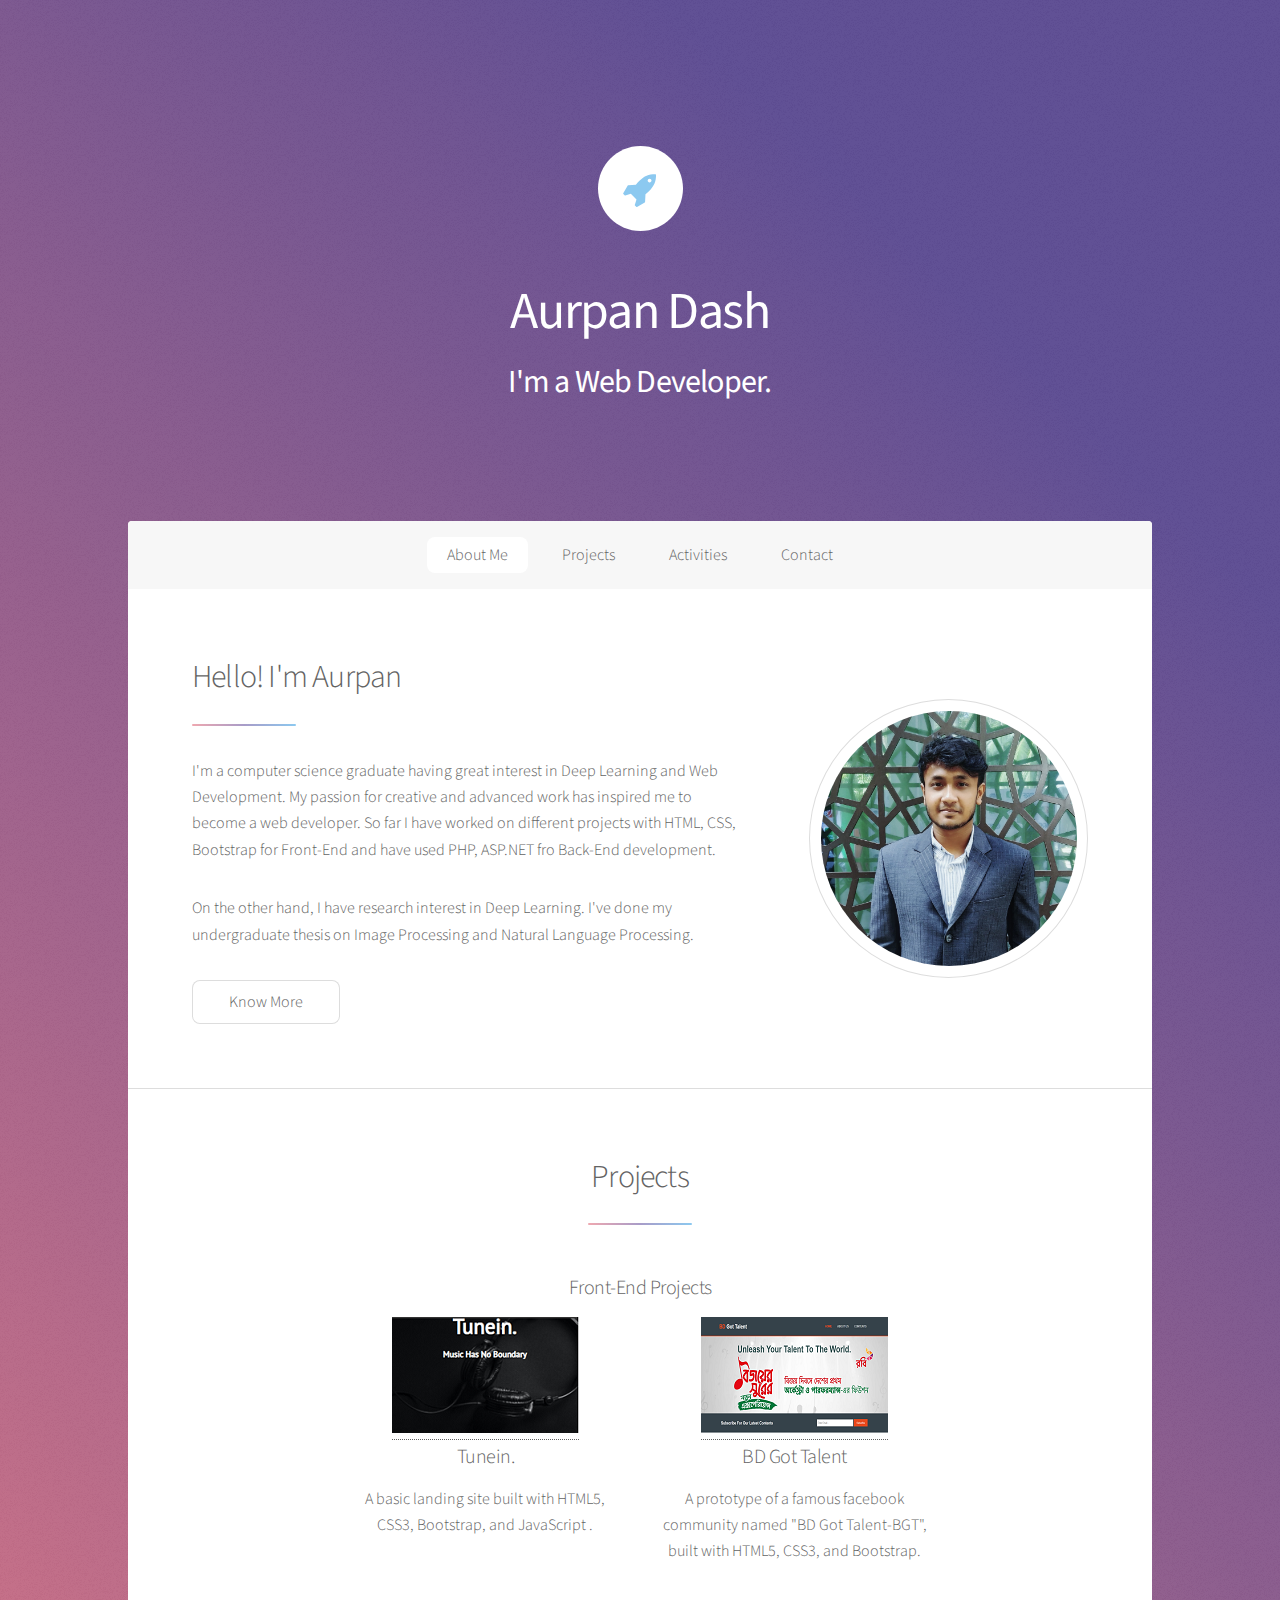
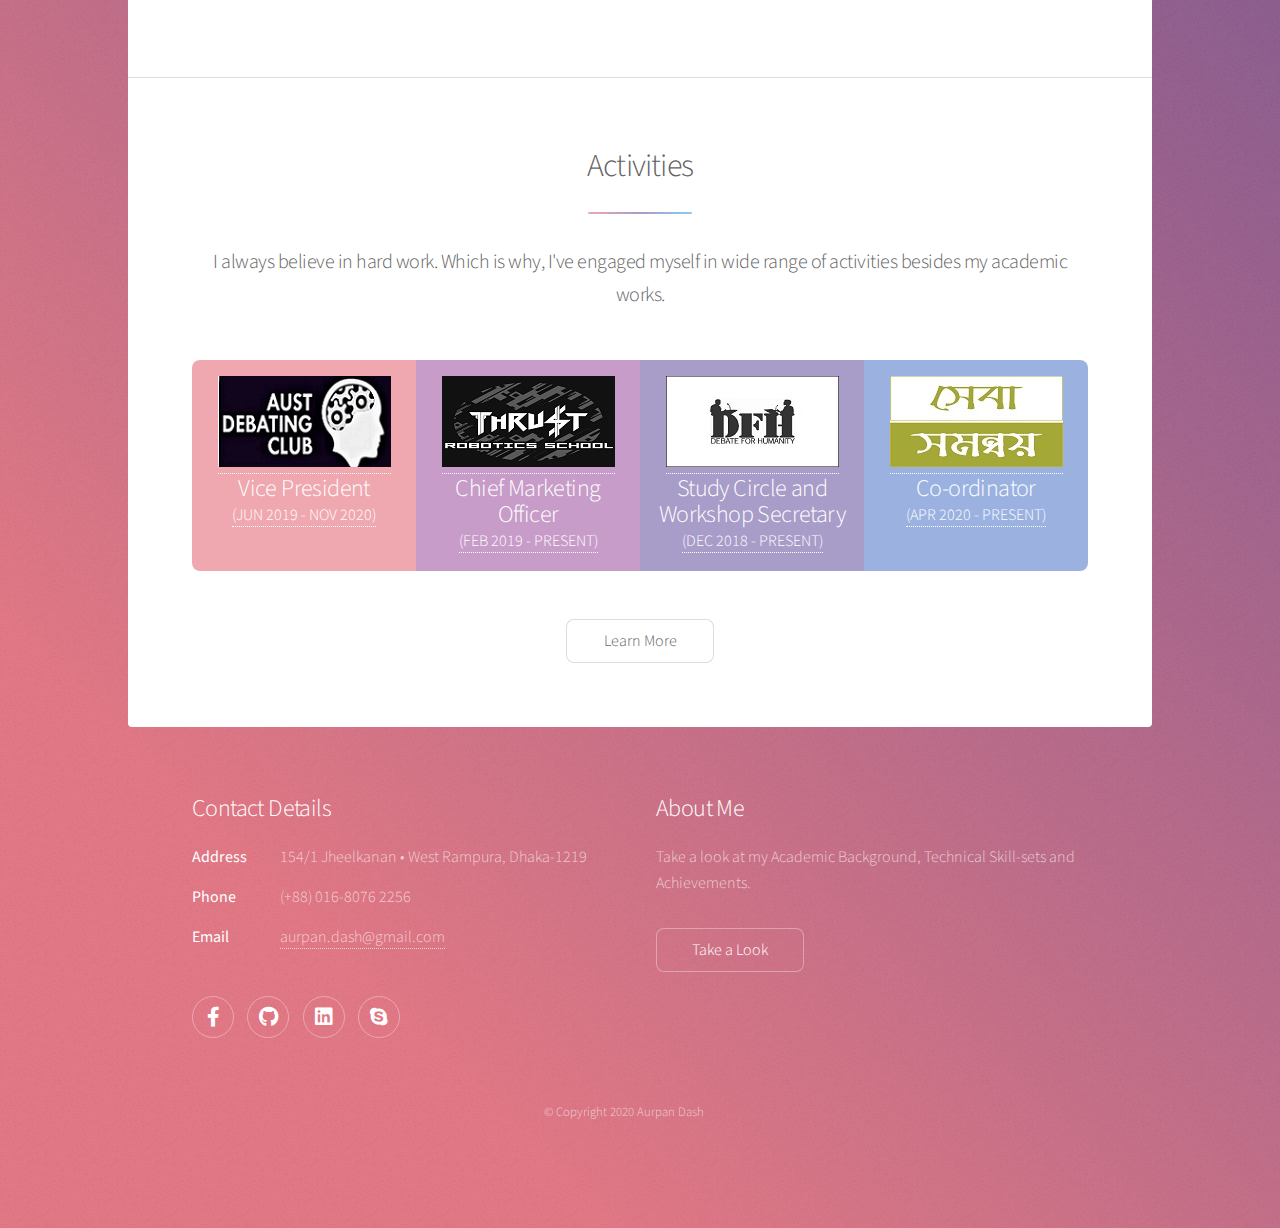
<file: index.html>
<!DOCTYPE HTML>
<html>

<head>
	<title>Portfolio</title>
	<meta charset="utf-8" />
	<meta name="viewport" content="width=device-width, initial-scale=1, user-scalable=no" />
	<link rel="stylesheet" href="assets/css/main.css" />
	<noscript>
		<link rel="stylesheet" href="assets/css/noscript.css" />
	</noscript>
</head>

<body class="is-preload">

	<!-- Wrapper -->
	<div id="wrapper">

		<!-- Header -->
		<header id="header" class="alt">
			<span class="logo"><img src="images/logo.svg" alt="" /></span>
			<h1><b>Aurpan Dash</b></h1>
			<p><b>I'm a Web Developer.</b></p>
		</header>

		<!-- Nav -->
		<nav id="nav">
			<ul>
				<li><a href="#intro" class="active">About Me</a></li>
				<li><a href="#first">Projects</a></li>
				<li><a href="#second">Activities</a></li>
				<li><a href="#cta">Contact</a></li>
			</ul>
		</nav>

		<!-- Main -->
		<div id="main">

			<!-- Introduction -->
			<section id="intro" class="main">
				<div class="spotlight">
					<div class="content">
						<header class="major">
							<h2>Hello! I'm Aurpan</h2>
						</header>
						<p>
							I'm a computer science graduate having great interest in Deep Learning and Web Development.
							My passion for creative and advanced work has inspired me to become a web developer. So far
							I have worked on different projects with HTML, CSS, Bootstrap for Front-End and have used
							PHP,
							ASP.NET fro Back-End development.
						</p>
						<p>
							On the other hand, I have research interest in Deep Learning. I've done my undergraduate
							thesis on Image Processing and Natural Language Processing.
						</p>
						<ul class="actions">
							<li><a href="generic.html" class="button">Know More</a></li>
						</ul>
					</div>
					<span class="image"><img src="images/me.jpg" alt="" /></span>
				</div>
			</section>

			<!-- Projects -->
			<section id="first" class="main special">
				<header class="major">
					<h2>Projects</h2>
				</header>
				<h3>Front-End Projects</h3>
				<ul class="features">
					<li>
						<a href="https://aurpan.github.io/Tunein/">
							<img src="images/tunein.PNG">
							<h3>Tunein.</h3>
							<p>A basic landing site built with HTML5, CSS3, Bootstrap, and JavaScript .</p>
						</a>
					</li>
					<li>
						<a href="https://aurpan.github.io/BD-Got-Talent/">
							<img src="images/bgt.PNG">
							<h3>BD Got Talent</h3>
							<p>A prototype of a famous facebook community named "BD Got Talent-BGT", built with HTML5,
								CSS3,
								and Bootstrap.</p>
						</a>
					</li>
				</ul>
				<footer class="major">
					<!--	<ul class="actions special">
						<li><a href="generic.html" class="button">Learn More</a></li>
					</ul> -->
				</footer>
			</section>

			<!-- Activities -->
			<section id="second" class="main special">
				<header class="major">
					<h2>Activities</h2>
					<p>I always believe in hard work. Which is why, I've engaged myself in wide range of activities
						besides my academic works. </p>
				</header>
				<ul class="statistics">
					<li class="style1">
						<a href="activities.html">
							<img src="images/AUSTDC2.jpg" alt="">
							<strong>Vice President</strong> (JUN 2019 - NOV 2020)
						</a>
					</li>
					<li class="style2">
						<a href="activities.html">
							<img src="images/thrust.jpg" alt="">
							<strong>Chief Marketing Officer</strong> (FEB 2019 - PRESENT)
						</a>
					</li>
					<li class="style3">
						<a href="activities.html">
							<img src="images/dfh.jpg" alt="">
							<strong>Study Circle and Workshop Secretary</strong> (DEC 2018 - PRESENT)
						</a>
					</li>
					<li class="style4">
						<a href="activities.html">
							<img src="images/seba.jpg" alt="">
							<strong>Co-ordinator</strong> (APR 2020 - PRESENT)
						</a>
					</li>
				</ul>

				<footer class="major">
					<ul class="actions special">
						<li><a href="activities.html" class="button">Learn More</a></li>
					</ul>
				</footer>
			</section>

		</div>

		<!-- Footer -->
		<section id="cta">
			<header class="">
			</header>
			<footer id="footer">
				<section>
					<h2>Contact Details</h2>
					<dl class="alt">
						<dt>Address</dt>
						<dd>154/1 Jheelkanan &bull; West Rampura, Dhaka-1219</dd>
						<dt>Phone</dt>
						<dd>(+88) 016-8076 2256</dd>
						<dt>Email</dt>
						<dd><a href="#">aurpan.dash@gmail.com</a></dd>
					</dl>
					<ul class="icons">
						<li><a href="https://www.facebook.com/aadash" class="icon brands fa-facebook-f alt"><span
									class="label">Facebook</span></a></li>
						<li><a href="https://github.com/Aurpan" class="icon brands fa-github alt"><span
									class="label">GitHub</span></a></li>
						<li><a href="https://www.linkedin.com/in/aurpan-dash/" class="icon brands fa-linkedin alt"><span
									class="label">Linkedin</span></a></li>
						<li><a href="live:aurpan.dash" class="icon brands fa-skype alt"><span
									class="label">Skype</span></a>
						</li>
					</ul>
				</section>
				<section>
					<h2>About Me</h2>
					<p>Take a look at my Academic Background, Technical Skill-sets and Achievements.</p>
					<ul class="actions">
						<li><a href="generic.html" class="button">Take a Look</a></li>
					</ul>
				</section>
				<p class="copyright">&copy; Copyright 2020 Aurpan Dash</p>
			</footer>
		</section>

	</div>

	<!-- Scripts -->
	<script src="assets/js/jquery.min.js"></script>
	<script src="assets/js/jquery.scrollex.min.js"></script>
	<script src="assets/js/jquery.scrolly.min.js"></script>
	<script src="assets/js/browser.min.js"></script>
	<script src="assets/js/breakpoints.min.js"></script>
	<script src="assets/js/util.js"></script>
	<script src="assets/js/main.js"></script>

</body>

</html>
</file>
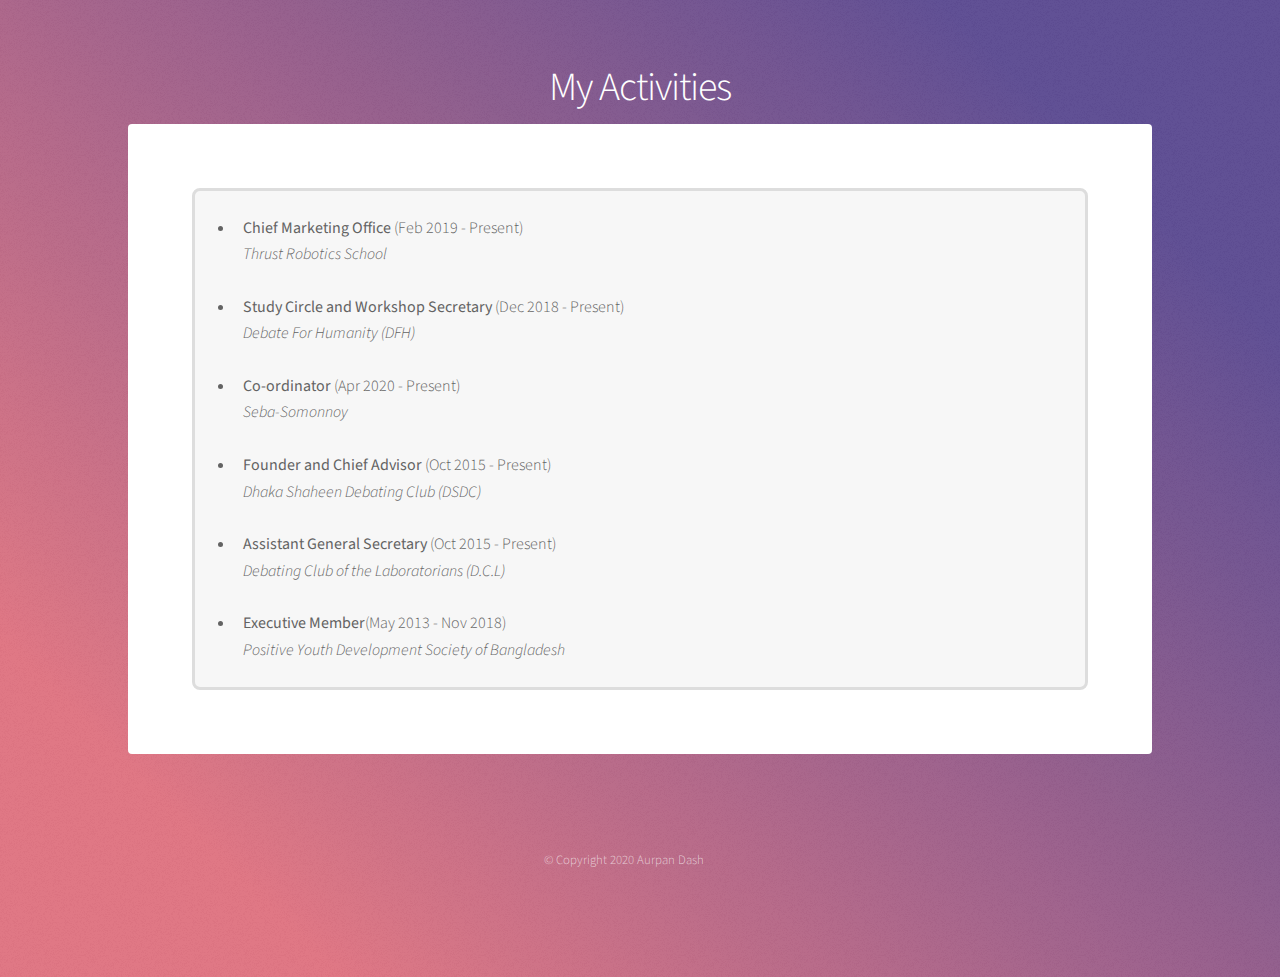
<file: activities.html>
<!DOCTYPE HTML>
<html>

<head>
	<title>Activities</title>
	<meta charset="utf-8" />
	<meta name="viewport" content="width=device-width, initial-scale=1, user-scalable=no" />
	<link rel="stylesheet" href="assets/css/main.css" />
	<noscript>
		<link rel="stylesheet" href="assets/css/noscript.css" />
	</noscript>
</head>

<body class="is-preload">

	<!-- Wrapper -->
	<div id="wrapper">

		<!-- Header -->
		<header id="header">
			<h1>My Activities</h1>
		</header>

		<!-- Main -->
		<div id="main">

			<!-- Content -->
			<section id="content" class="main">
				<div class="box">
					<ul>
						<li>
							<b>Chief Marketing Office </b>(Feb 2019 - Present) <br>
							<i>Thrust Robotics School</i>
						</li>
						<br>
						<li>
							<b>Study Circle and Workshop Secretary </b>(Dec 2018 - Present) <br>
							<i>Debate For Humanity (DFH)</i>
						</li>
						<br>
						<li>
							<b>Co-ordinator </b>(Apr 2020 - Present) <br>
							<i>Seba-Somonnoy</i>
						</li>
						<br>
						<li>
							<b>Founder and Chief Advisor </b>(Oct 2015 - Present) <br>
							<i>Dhaka Shaheen Debating Club (DSDC)</i>
						</li>
						<br>
						<li>
							<b>Assistant General Secretary </b>(Oct 2015 - Present) <br>
							<i>Debating Club of the Laboratorians (D.C.L)</i>
						</li>
						<br>
						<li>
							<b>Executive Member</b>(May 2013 - Nov 2018) <br>
							<i>Positive Youth Development Society of Bangladesh</i>
						</li>
					</ul>
				</div>
			</section>

		</div>

		<!-- Footer -->
		<footer id="footer">
			<p class="copyright">&copy; Copyright 2020 Aurpan Dash</p>
		</footer>

	</div>

	<!-- Scripts -->
	<script src="assets/js/jquery.min.js"></script>
	<script src="assets/js/jquery.scrollex.min.js"></script>
	<script src="assets/js/jquery.scrolly.min.js"></script>
	<script src="assets/js/browser.min.js"></script>
	<script src="assets/js/breakpoints.min.js"></script>
	<script src="assets/js/util.js"></script>
	<script src="assets/js/main.js"></script>

</body>

</html>
</file>
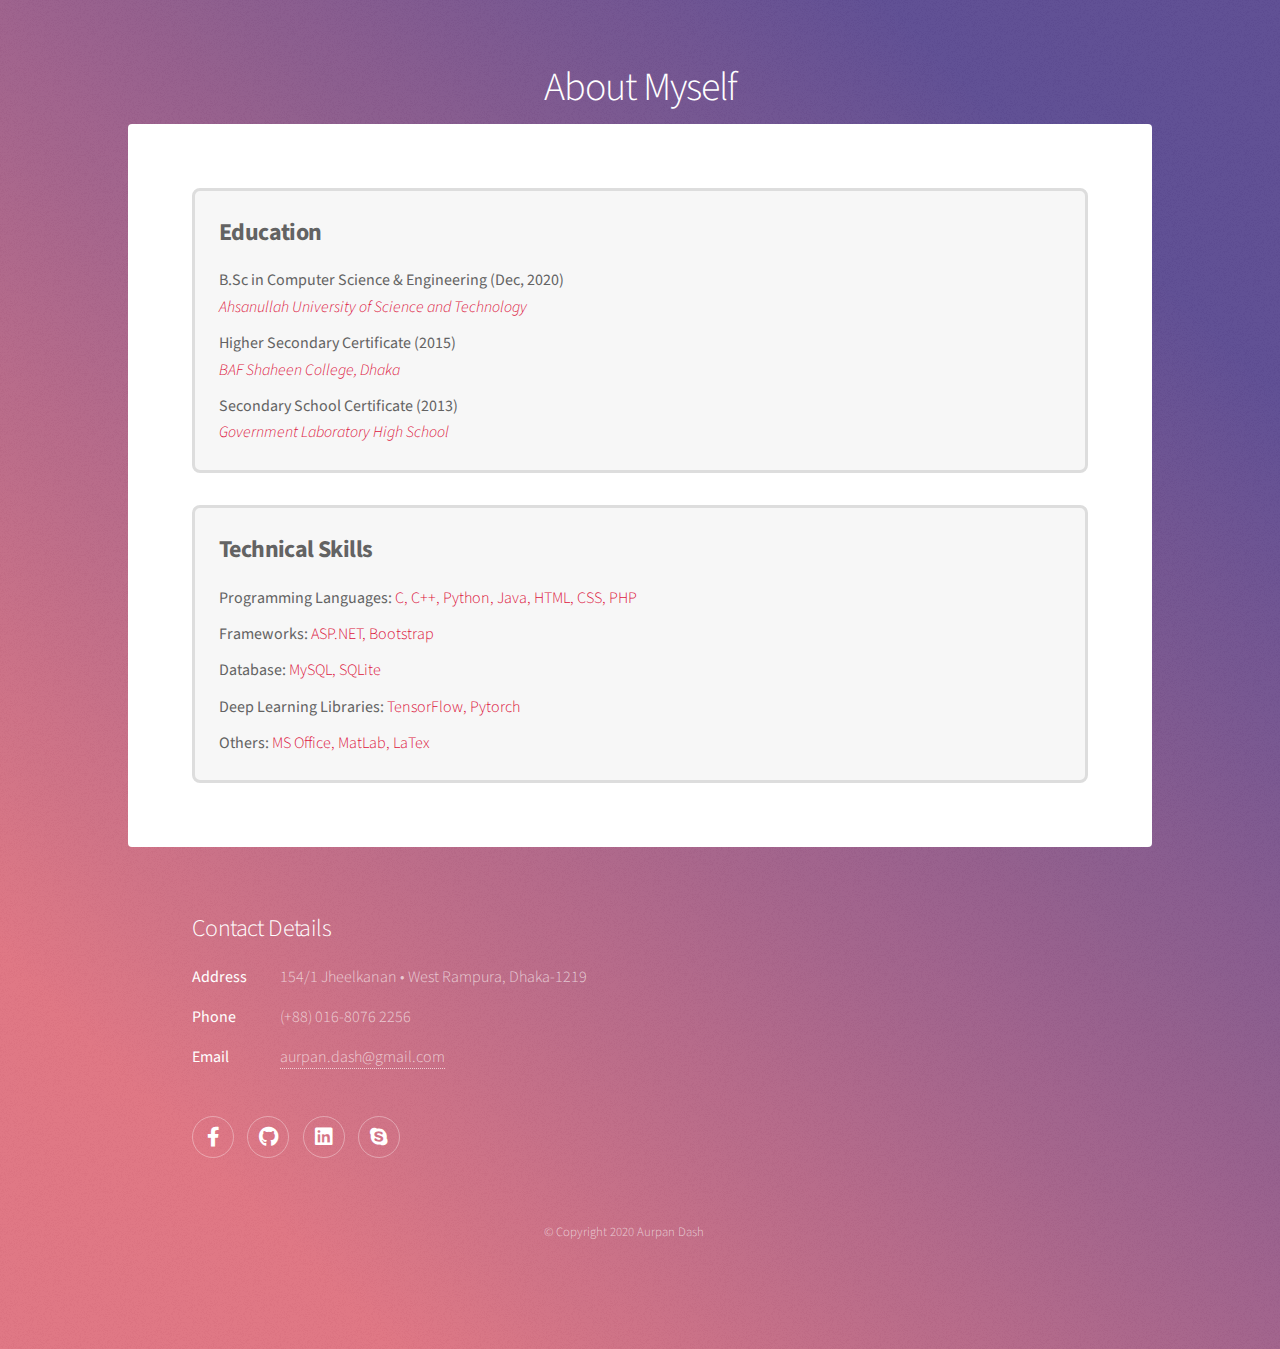
<file: generic.html>
<!DOCTYPE HTML>
<html>

<head>
	<title>Myself</title>
	<meta charset="utf-8" />
	<meta name="viewport" content="width=device-width, initial-scale=1, user-scalable=no" />
	<link rel="stylesheet" href="assets/css/main.css" />
	<noscript>
		<link rel="stylesheet" href="assets/css/noscript.css" />
	</noscript>
</head>

<body class="is-preload">

	<!-- Wrapper -->
	<div id="wrapper">

		<!-- Header -->
		<header id="header">
			<h1>About Myself</h1>
		</header>

		<!-- Main -->
		<div id="main">

			<!-- Content -->
			<section id="content" class="main">
				<div class="box">
					<h2>Education</h2>
					<p>
						<b>B.Sc in Computer Science & Engineering (Dec, 2020)</b> <br>
						<i>Ahsanullah University of Science and Technology</i>
					</p>
					<p>
						<b>Higher Secondary Certificate (2015)</b> <br>
						<i>BAF Shaheen College, Dhaka</i>
					</p>
					<p>
						<b>Secondary School Certificate (2013)</b> <br>
						<i>Government Laboratory High School</i>
					</p>
				</div>

				<div class="box">
					<h2>Technical Skills</h2>
					<p>
						<b>Programming Languages: </b>C, C++, Python, Java, HTML, CSS, PHP
					</p>
					<p>
						<b>Frameworks: </b>ASP.NET, Bootstrap
					</p>
					<p>
						<b>Database: </b>MySQL, SQLite
					</p>
					<p>
						<b>Deep Learning Libraries: </b>TensorFlow, Pytorch
					</p>
					<p>
						<b>Others: </b>MS Office, MatLab, LaTex
					</p>
				</div>
			</section>

		</div>

		<!-- Footer -->
		<footer id="footer">
			<section>
				<h2>Contact Details</h2>
				<dl class="alt">
					<dt>Address</dt>
					<dd>154/1 Jheelkanan &bull; West Rampura, Dhaka-1219</dd>
					<dt>Phone</dt>
					<dd>(+88) 016-8076 2256</dd>
					<dt>Email</dt>
					<dd><a href="#">aurpan.dash@gmail.com</a></dd>
				</dl>
				<ul class="icons">
					<li><a href="https://www.facebook.com/aadash" class="icon brands fa-facebook-f alt"><span
								class="label">Facebook</span></a></li>
					<li><a href="https://github.com/Aurpan" class="icon brands fa-github alt"><span
								class="label">GitHub</span></a></li>
					<li><a href="https://www.linkedin.com/in/aurpan-dash/" class="icon brands fa-linkedin alt"><span
								class="label">Linkedin</span></a></li>
					<li><a href="live:aurpan.dash" class="icon brands fa-skype alt"><span class="label">Skype</span></a>
					</li>
				</ul>
			</section>
			<p class="copyright">&copy; Copyright 2020 Aurpan Dash</p>
		</footer>

	</div>

	<!-- Scripts -->
	<script src="assets/js/jquery.min.js"></script>
	<script src="assets/js/jquery.scrollex.min.js"></script>
	<script src="assets/js/jquery.scrolly.min.js"></script>
	<script src="assets/js/browser.min.js"></script>
	<script src="assets/js/breakpoints.min.js"></script>
	<script src="assets/js/util.js"></script>
	<script src="assets/js/main.js"></script>

</body>

</html>
</file>
<file: assets/css/noscript.css>
/*
	Stellar by HTML5 UP
	html5up.net | @ajlkn
	Free for personal and commercial use under the CCA 3.0 license (html5up.net/license)
*/

/* Header */

	body.is-preload #header.alt > * {
		opacity: 1;
	}

	body.is-preload #header.alt .logo {
		-moz-transform: none;
		-webkit-transform: none;
		-ms-transform: none;
		transform: none;
	}
</file>
<file: assets/css/main.css>
@import url(fontawesome-all.min.css);
@import 'https://fonts.googleapis.com/css?family=Source+Sans+Pro:300,400';

.box {
	background: #f7f7f7;
}
.box h2 {
	font-weight: bold;
}
.box p {
	margin-bottom: 10px;
	color: crimson;
}



html, body, div, span, applet, object,
iframe, h1, h2, h3, h4, h5, h6, p, blockquote,
pre, a, abbr, acronym, address, big, cite,
code, del, dfn, em, img, ins, kbd, q, s, samp,
small, strike, strong, sub, sup, tt, var, b,
u, i, center, dl, dt, dd, ol, ul, li, fieldset,
form, label, legend, table, caption, tbody,
tfoot, thead, tr, th, td, article, aside,
canvas, details, embed, figure, figcaption,
footer, header, hgroup, menu, nav, output, ruby,
section, summary, time, mark, audio, video {
	margin: 0;
	padding: 0;
	border: 0;
	font-size: 100%;
	font: inherit;
	vertical-align: baseline;}

article, aside, details, figcaption, figure,
footer, header, hgroup, menu, nav, section {
	display: block;}

body {
	line-height: 1;
}

ol, ul {
	list-style: none;
}

blockquote, q {
	quotes: none;
}

	blockquote:before, blockquote:after, q:before, q:after {
		content: '';
		content: none;
	}

table {
	border-collapse: collapse;
	border-spacing: 0;
}

body {
	-webkit-text-size-adjust: none;
}

mark {
	background-color: transparent;
	color: inherit;
}

input::-moz-focus-inner {
	border: 0;
	padding: 0;
}

input, select, textarea {
	-moz-appearance: none;
	-webkit-appearance: none;
	-ms-appearance: none;
	appearance: none;
}

/* Basic */

	@-ms-viewport {
		width: device-width;
	}

	body {
		-ms-overflow-style: scrollbar;
	}

	@media screen and (max-width: 480px) {

		html, body {
			min-width: 320px;
		}

	}

	html {
		box-sizing: border-box;
	}

	*, *:before, *:after {
		box-sizing: inherit;
	}

	body {
		background-color: #935d8c;
		background-image: url("images/overlay.png"), -moz-linear-gradient(45deg, #e37682 15%, #5f4d93 85%);
		background-image: url("images/overlay.png"), -webkit-linear-gradient(45deg, #e37682 15%, #5f4d93 85%);
		background-image: url("images/overlay.png"), -ms-linear-gradient(45deg, #e37682 15%, #5f4d93 85%);
		background-image: url("images/overlay.png"), linear-gradient(45deg, #e37682 15%, #5f4d93 85%);
	}

		body.is-preload *, body.is-preload *:before, body.is-preload *:after {
			-moz-animation: none !important;
			-webkit-animation: none !important;
			-ms-animation: none !important;
			animation: none !important;
			-moz-transition: none !important;
			-webkit-transition: none !important;
			-ms-transition: none !important;
			transition: none !important;
		}

/* Type */

	body {
		background-color: #935d8c;
		color: rgba(255, 255, 255, 0.65);
	}

	body, input, select, textarea {
		font-family: "Source Sans Pro", Helvetica, sans-serif;
		font-size: 17pt;
		font-weight: 300;
		line-height: 1.65;
	}

		@media screen and (max-width: 1680px) {

			body, input, select, textarea {
				font-size: 14pt;
			}

		}

		@media screen and (max-width: 1280px) {

			body, input, select, textarea {
				font-size: 12pt;
			}

		}

		@media screen and (max-width: 360px) {

			body, input, select, textarea {
				font-size: 11pt;
			}

		}

	a {
		-moz-transition: color 0.2s ease, border-bottom 0.2s ease;
		-webkit-transition: color 0.2s ease, border-bottom 0.2s ease;
		-ms-transition: color 0.2s ease, border-bottom 0.2s ease;
		transition: color 0.2s ease, border-bottom 0.2s ease;
		text-decoration: none;
		border-bottom: dotted 1px;
		color: inherit;
	}

		a:hover {
			border-bottom-color: transparent;
		}

	strong, b {
		font-weight: 400;
	}

	em, i {
		font-style: italic;
	}

	p {
		margin: 0 0 2em 0;
	}

		p.content {
			-moz-columns: 20em 2;
			-webkit-columns: 20em 2;
			-ms-columns: 20em 2;
			columns: 20em 2;
			-moz-column-gap: 2em;
			-webkit-column-gap: 2em;
			-ms-column-gap: 2em;
			column-gap: 2em;
			text-align: justify;
		}

	h1, h2, h3, h4, h5, h6 {
		font-weight: 300;
		line-height: 1.5;
		margin: 0 0 0.7em 0;
		letter-spacing: -0.025em;
	}

		h1 a, h2 a, h3 a, h4 a, h5 a, h6 a {
			color: inherit;
			text-decoration: none;
		}

	h1 {
		font-size: 2.5em;
		line-height: 1.2;
	}

	h2 {
		font-size: 1.5em;
	}

	h3 {
		font-size: 1.25em;
	}

	h4 {
		font-size: 1.1em;
	}

	h5 {
		font-size: 0.9em;
	}

	h6 {
		font-size: 0.7em;
	}

	@media screen and (max-width: 736px) {

		h1 {
			font-size: 2em;
		}

	}

	sub {
		font-size: 0.8em;
		position: relative;
		top: 0.5em;
	}

	sup {
		font-size: 0.8em;
		position: relative;
		top: -0.5em;
	}

	blockquote {
		border-left: solid 4px;
		font-style: italic;
		margin: 0 0 2em 0;
		padding: 0.5em 0 0.5em 2em;
	}

	code {
		border-radius: 8px;
		border: solid 1px;
		font-family: "Courier New", monospace;
		font-size: 0.9em;
		margin: 0 0.25em;
		padding: 0.25em 0.65em;
	}

	pre {
		-webkit-overflow-scrolling: touch;
		font-family: "Courier New", monospace;
		font-size: 0.9em;
		margin: 0 0 2em 0;
	}

		pre code {
			display: block;
			line-height: 1.75;
			padding: 1em 1.5em;
			overflow-x: auto;
		}

	hr {
		border: 0;
		border-bottom: solid 1px;
		margin: 2em 0;
	}

		hr.major {
			margin: 3em 0;
		}

	.align-left {
		text-align: left;
	}

	.align-center {
		text-align: center;
	}

	.align-right {
		text-align: right;
	}

	input, select, textarea {
		color: #ffffff;
	}

	a:hover {
		color: #ffffff;
	}

	strong, b {
		color: #ffffff;
	}

	h1, h2, h3, h4, h5, h6 {
		color: #ffffff;
	}

	blockquote {
		border-left-color: rgba(255, 255, 255, 0.35);
	}

	code {
		background: rgba(255, 255, 255, 0.075);
		border-color: rgba(255, 255, 255, 0.35);
	}

	hr {
		border-bottom-color: rgba(255, 255, 255, 0.35);
	}

/* Row */

	.row {
		display: flex;
		flex-wrap: wrap;
		box-sizing: border-box;
		align-items: stretch;
	}

		.row > * {
			box-sizing: border-box;
		}

		.row.gtr-uniform > * > :last-child {
			margin-bottom: 0;
		}

		.row.aln-left {
			justify-content: flex-start;
		}

		.row.aln-center {
			justify-content: center;
		}

		.row.aln-right {
			justify-content: flex-end;
		}

		.row.aln-top {
			align-items: flex-start;
		}

		.row.aln-middle {
			align-items: center;
		}

		.row.aln-bottom {
			align-items: flex-end;
		}

		.row > .imp {
			order: -1;
		}

		.row > .col-1 {
			width: 8.33333%;
		}

		.row > .off-1 {
			margin-left: 8.33333%;
		}

		.row > .col-2 {
			width: 16.66667%;
		}

		.row > .off-2 {
			margin-left: 16.66667%;
		}

		.row > .col-3 {
			width: 25%;
		}

		.row > .off-3 {
			margin-left: 25%;
		}

		.row > .col-4 {
			width: 33.33333%;
		}

		.row > .off-4 {
			margin-left: 33.33333%;
		}

		.row > .col-5 {
			width: 41.66667%;
		}

		.row > .off-5 {
			margin-left: 41.66667%;
		}

		.row > .col-6 {
			width: 50%;
		}

		.row > .off-6 {
			margin-left: 50%;
		}

		.row > .col-7 {
			width: 58.33333%;
		}

		.row > .off-7 {
			margin-left: 58.33333%;
		}

		.row > .col-8 {
			width: 66.66667%;
		}

		.row > .off-8 {
			margin-left: 66.66667%;
		}

		.row > .col-9 {
			width: 75%;
		}

		.row > .off-9 {
			margin-left: 75%;
		}

		.row > .col-10 {
			width: 83.33333%;
		}

		.row > .off-10 {
			margin-left: 83.33333%;
		}

		.row > .col-11 {
			width: 91.66667%;
		}

		.row > .off-11 {
			margin-left: 91.66667%;
		}

		.row > .col-12 {
			width: 100%;
		}

		.row > .off-12 {
			margin-left: 100%;
		}

		.row.gtr-0 {
			margin-top: 0;
			margin-left: 0em;
		}

			.row.gtr-0 > * {
				padding: 0 0 0 0em;
			}

			.row.gtr-0.gtr-uniform {
				margin-top: 0em;
			}

				.row.gtr-0.gtr-uniform > * {
					padding-top: 0em;
				}

		.row.gtr-25 {
			margin-top: 0;
			margin-left: -0.375em;
		}

			.row.gtr-25 > * {
				padding: 0 0 0 0.375em;
			}

			.row.gtr-25.gtr-uniform {
				margin-top: -0.375em;
			}

				.row.gtr-25.gtr-uniform > * {
					padding-top: 0.375em;
				}

		.row.gtr-50 {
			margin-top: 0;
			margin-left: -0.75em;
		}

			.row.gtr-50 > * {
				padding: 0 0 0 0.75em;
			}

			.row.gtr-50.gtr-uniform {
				margin-top: -0.75em;
			}

				.row.gtr-50.gtr-uniform > * {
					padding-top: 0.75em;
				}

		.row {
			margin-top: 0;
			margin-left: -1.5em;
		}

			.row > * {
				padding: 0 0 0 1.5em;
			}

			.row.gtr-uniform {
				margin-top: -1.5em;
			}

				.row.gtr-uniform > * {
					padding-top: 1.5em;
				}

		.row.gtr-150 {
			margin-top: 0;
			margin-left: -2.25em;
		}

			.row.gtr-150 > * {
				padding: 0 0 0 2.25em;
			}

			.row.gtr-150.gtr-uniform {
				margin-top: -2.25em;
			}

				.row.gtr-150.gtr-uniform > * {
					padding-top: 2.25em;
				}

		.row.gtr-200 {
			margin-top: 0;
			margin-left: -3em;
		}

			.row.gtr-200 > * {
				padding: 0 0 0 3em;
			}

			.row.gtr-200.gtr-uniform {
				margin-top: -3em;
			}

				.row.gtr-200.gtr-uniform > * {
					padding-top: 3em;
				}

		@media screen and (max-width: 1680px) {

			.row {
				display: flex;
				flex-wrap: wrap;
				box-sizing: border-box;
				align-items: stretch;
			}

				.row > * {
					box-sizing: border-box;
				}

				.row.gtr-uniform > * > :last-child {
					margin-bottom: 0;
				}

				.row.aln-left {
					justify-content: flex-start;
				}

				.row.aln-center {
					justify-content: center;
				}

				.row.aln-right {
					justify-content: flex-end;
				}

				.row.aln-top {
					align-items: flex-start;
				}

				.row.aln-middle {
					align-items: center;
				}

				.row.aln-bottom {
					align-items: flex-end;
				}

				.row > .imp-xlarge {
					order: -1;
				}

				.row > .col-1-xlarge {
					width: 8.33333%;
				}

				.row > .off-1-xlarge {
					margin-left: 8.33333%;
				}

				.row > .col-2-xlarge {
					width: 16.66667%;
				}

				.row > .off-2-xlarge {
					margin-left: 16.66667%;
				}

				.row > .col-3-xlarge {
					width: 25%;
				}

				.row > .off-3-xlarge {
					margin-left: 25%;
				}

				.row > .col-4-xlarge {
					width: 33.33333%;
				}

				.row > .off-4-xlarge {
					margin-left: 33.33333%;
				}

				.row > .col-5-xlarge {
					width: 41.66667%;
				}

				.row > .off-5-xlarge {
					margin-left: 41.66667%;
				}

				.row > .col-6-xlarge {
					width: 50%;
				}

				.row > .off-6-xlarge {
					margin-left: 50%;
				}

				.row > .col-7-xlarge {
					width: 58.33333%;
				}

				.row > .off-7-xlarge {
					margin-left: 58.33333%;
				}

				.row > .col-8-xlarge {
					width: 66.66667%;
				}

				.row > .off-8-xlarge {
					margin-left: 66.66667%;
				}

				.row > .col-9-xlarge {
					width: 75%;
				}

				.row > .off-9-xlarge {
					margin-left: 75%;
				}

				.row > .col-10-xlarge {
					width: 83.33333%;
				}

				.row > .off-10-xlarge {
					margin-left: 83.33333%;
				}

				.row > .col-11-xlarge {
					width: 91.66667%;
				}

				.row > .off-11-xlarge {
					margin-left: 91.66667%;
				}

				.row > .col-12-xlarge {
					width: 100%;
				}

				.row > .off-12-xlarge {
					margin-left: 100%;
				}

				.row.gtr-0 {
					margin-top: 0;
					margin-left: 0em;
				}

					.row.gtr-0 > * {
						padding: 0 0 0 0em;
					}

					.row.gtr-0.gtr-uniform {
						margin-top: 0em;
					}

						.row.gtr-0.gtr-uniform > * {
							padding-top: 0em;
						}

				.row.gtr-25 {
					margin-top: 0;
					margin-left: -0.375em;
				}

					.row.gtr-25 > * {
						padding: 0 0 0 0.375em;
					}

					.row.gtr-25.gtr-uniform {
						margin-top: -0.375em;
					}

						.row.gtr-25.gtr-uniform > * {
							padding-top: 0.375em;
						}

				.row.gtr-50 {
					margin-top: 0;
					margin-left: -0.75em;
				}

					.row.gtr-50 > * {
						padding: 0 0 0 0.75em;
					}

					.row.gtr-50.gtr-uniform {
						margin-top: -0.75em;
					}

						.row.gtr-50.gtr-uniform > * {
							padding-top: 0.75em;
						}

				.row {
					margin-top: 0;
					margin-left: -1.5em;
				}

					.row > * {
						padding: 0 0 0 1.5em;
					}

					.row.gtr-uniform {
						margin-top: -1.5em;
					}

						.row.gtr-uniform > * {
							padding-top: 1.5em;
						}

				.row.gtr-150 {
					margin-top: 0;
					margin-left: -2.25em;
				}

					.row.gtr-150 > * {
						padding: 0 0 0 2.25em;
					}

					.row.gtr-150.gtr-uniform {
						margin-top: -2.25em;
					}

						.row.gtr-150.gtr-uniform > * {
							padding-top: 2.25em;
						}

				.row.gtr-200 {
					margin-top: 0;
					margin-left: -3em;
				}

					.row.gtr-200 > * {
						padding: 0 0 0 3em;
					}

					.row.gtr-200.gtr-uniform {
						margin-top: -3em;
					}

						.row.gtr-200.gtr-uniform > * {
							padding-top: 3em;
						}

		}

		@media screen and (max-width: 1280px) {

			.row {
				display: flex;
				flex-wrap: wrap;
				box-sizing: border-box;
				align-items: stretch;
			}

				.row > * {
					box-sizing: border-box;
				}

				.row.gtr-uniform > * > :last-child {
					margin-bottom: 0;
				}

				.row.aln-left {
					justify-content: flex-start;
				}

				.row.aln-center {
					justify-content: center;
				}

				.row.aln-right {
					justify-content: flex-end;
				}

				.row.aln-top {
					align-items: flex-start;
				}

				.row.aln-middle {
					align-items: center;
				}

				.row.aln-bottom {
					align-items: flex-end;
				}

				.row > .imp-large {
					order: -1;
				}

				.row > .col-1-large {
					width: 8.33333%;
				}

				.row > .off-1-large {
					margin-left: 8.33333%;
				}

				.row > .col-2-large {
					width: 16.66667%;
				}

				.row > .off-2-large {
					margin-left: 16.66667%;
				}

				.row > .col-3-large {
					width: 25%;
				}

				.row > .off-3-large {
					margin-left: 25%;
				}

				.row > .col-4-large {
					width: 33.33333%;
				}

				.row > .off-4-large {
					margin-left: 33.33333%;
				}

				.row > .col-5-large {
					width: 41.66667%;
				}

				.row > .off-5-large {
					margin-left: 41.66667%;
				}

				.row > .col-6-large {
					width: 50%;
				}

				.row > .off-6-large {
					margin-left: 50%;
				}

				.row > .col-7-large {
					width: 58.33333%;
				}

				.row > .off-7-large {
					margin-left: 58.33333%;
				}

				.row > .col-8-large {
					width: 66.66667%;
				}

				.row > .off-8-large {
					margin-left: 66.66667%;
				}

				.row > .col-9-large {
					width: 75%;
				}

				.row > .off-9-large {
					margin-left: 75%;
				}

				.row > .col-10-large {
					width: 83.33333%;
				}

				.row > .off-10-large {
					margin-left: 83.33333%;
				}

				.row > .col-11-large {
					width: 91.66667%;
				}

				.row > .off-11-large {
					margin-left: 91.66667%;
				}

				.row > .col-12-large {
					width: 100%;
				}

				.row > .off-12-large {
					margin-left: 100%;
				}

				.row.gtr-0 {
					margin-top: 0;
					margin-left: 0em;
				}

					.row.gtr-0 > * {
						padding: 0 0 0 0em;
					}

					.row.gtr-0.gtr-uniform {
						margin-top: 0em;
					}

						.row.gtr-0.gtr-uniform > * {
							padding-top: 0em;
						}

				.row.gtr-25 {
					margin-top: 0;
					margin-left: -0.375em;
				}

					.row.gtr-25 > * {
						padding: 0 0 0 0.375em;
					}

					.row.gtr-25.gtr-uniform {
						margin-top: -0.375em;
					}

						.row.gtr-25.gtr-uniform > * {
							padding-top: 0.375em;
						}

				.row.gtr-50 {
					margin-top: 0;
					margin-left: -0.75em;
				}

					.row.gtr-50 > * {
						padding: 0 0 0 0.75em;
					}

					.row.gtr-50.gtr-uniform {
						margin-top: -0.75em;
					}

						.row.gtr-50.gtr-uniform > * {
							padding-top: 0.75em;
						}

				.row {
					margin-top: 0;
					margin-left: -1.5em;
				}

					.row > * {
						padding: 0 0 0 1.5em;
					}

					.row.gtr-uniform {
						margin-top: -1.5em;
					}

						.row.gtr-uniform > * {
							padding-top: 1.5em;
						}

				.row.gtr-150 {
					margin-top: 0;
					margin-left: -2.25em;
				}

					.row.gtr-150 > * {
						padding: 0 0 0 2.25em;
					}

					.row.gtr-150.gtr-uniform {
						margin-top: -2.25em;
					}

						.row.gtr-150.gtr-uniform > * {
							padding-top: 2.25em;
						}

				.row.gtr-200 {
					margin-top: 0;
					margin-left: -3em;
				}

					.row.gtr-200 > * {
						padding: 0 0 0 3em;
					}

					.row.gtr-200.gtr-uniform {
						margin-top: -3em;
					}

						.row.gtr-200.gtr-uniform > * {
							padding-top: 3em;
						}

		}

		@media screen and (max-width: 980px) {

			.row {
				display: flex;
				flex-wrap: wrap;
				box-sizing: border-box;
				align-items: stretch;
			}

				.row > * {
					box-sizing: border-box;
				}

				.row.gtr-uniform > * > :last-child {
					margin-bottom: 0;
				}

				.row.aln-left {
					justify-content: flex-start;
				}

				.row.aln-center {
					justify-content: center;
				}

				.row.aln-right {
					justify-content: flex-end;
				}

				.row.aln-top {
					align-items: flex-start;
				}

				.row.aln-middle {
					align-items: center;
				}

				.row.aln-bottom {
					align-items: flex-end;
				}

				.row > .imp-medium {
					order: -1;
				}

				.row > .col-1-medium {
					width: 8.33333%;
				}

				.row > .off-1-medium {
					margin-left: 8.33333%;
				}

				.row > .col-2-medium {
					width: 16.66667%;
				}

				.row > .off-2-medium {
					margin-left: 16.66667%;
				}

				.row > .col-3-medium {
					width: 25%;
				}

				.row > .off-3-medium {
					margin-left: 25%;
				}

				.row > .col-4-medium {
					width: 33.33333%;
				}

				.row > .off-4-medium {
					margin-left: 33.33333%;
				}

				.row > .col-5-medium {
					width: 41.66667%;
				}

				.row > .off-5-medium {
					margin-left: 41.66667%;
				}

				.row > .col-6-medium {
					width: 50%;
				}

				.row > .off-6-medium {
					margin-left: 50%;
				}

				.row > .col-7-medium {
					width: 58.33333%;
				}

				.row > .off-7-medium {
					margin-left: 58.33333%;
				}

				.row > .col-8-medium {
					width: 66.66667%;
				}

				.row > .off-8-medium {
					margin-left: 66.66667%;
				}

				.row > .col-9-medium {
					width: 75%;
				}

				.row > .off-9-medium {
					margin-left: 75%;
				}

				.row > .col-10-medium {
					width: 83.33333%;
				}

				.row > .off-10-medium {
					margin-left: 83.33333%;
				}

				.row > .col-11-medium {
					width: 91.66667%;
				}

				.row > .off-11-medium {
					margin-left: 91.66667%;
				}

				.row > .col-12-medium {
					width: 100%;
				}

				.row > .off-12-medium {
					margin-left: 100%;
				}

				.row.gtr-0 {
					margin-top: 0;
					margin-left: 0em;
				}

					.row.gtr-0 > * {
						padding: 0 0 0 0em;
					}

					.row.gtr-0.gtr-uniform {
						margin-top: 0em;
					}

						.row.gtr-0.gtr-uniform > * {
							padding-top: 0em;
						}

				.row.gtr-25 {
					margin-top: 0;
					margin-left: -0.375em;
				}

					.row.gtr-25 > * {
						padding: 0 0 0 0.375em;
					}

					.row.gtr-25.gtr-uniform {
						margin-top: -0.375em;
					}

						.row.gtr-25.gtr-uniform > * {
							padding-top: 0.375em;
						}

				.row.gtr-50 {
					margin-top: 0;
					margin-left: -0.75em;
				}

					.row.gtr-50 > * {
						padding: 0 0 0 0.75em;
					}

					.row.gtr-50.gtr-uniform {
						margin-top: -0.75em;
					}

						.row.gtr-50.gtr-uniform > * {
							padding-top: 0.75em;
						}

				.row {
					margin-top: 0;
					margin-left: -1.5em;
				}

					.row > * {
						padding: 0 0 0 1.5em;
					}

					.row.gtr-uniform {
						margin-top: -1.5em;
					}

						.row.gtr-uniform > * {
							padding-top: 1.5em;
						}

				.row.gtr-150 {
					margin-top: 0;
					margin-left: -2.25em;
				}

					.row.gtr-150 > * {
						padding: 0 0 0 2.25em;
					}

					.row.gtr-150.gtr-uniform {
						margin-top: -2.25em;
					}

						.row.gtr-150.gtr-uniform > * {
							padding-top: 2.25em;
						}

				.row.gtr-200 {
					margin-top: 0;
					margin-left: -3em;
				}

					.row.gtr-200 > * {
						padding: 0 0 0 3em;
					}

					.row.gtr-200.gtr-uniform {
						margin-top: -3em;
					}

						.row.gtr-200.gtr-uniform > * {
							padding-top: 3em;
						}

		}

		@media screen and (max-width: 736px) {

			.row {
				display: flex;
				flex-wrap: wrap;
				box-sizing: border-box;
				align-items: stretch;
			}

				.row > * {
					box-sizing: border-box;
				}

				.row.gtr-uniform > * > :last-child {
					margin-bottom: 0;
				}

				.row.aln-left {
					justify-content: flex-start;
				}

				.row.aln-center {
					justify-content: center;
				}

				.row.aln-right {
					justify-content: flex-end;
				}

				.row.aln-top {
					align-items: flex-start;
				}

				.row.aln-middle {
					align-items: center;
				}

				.row.aln-bottom {
					align-items: flex-end;
				}

				.row > .imp-small {
					order: -1;
				}

				.row > .col-1-small {
					width: 8.33333%;
				}

				.row > .off-1-small {
					margin-left: 8.33333%;
				}

				.row > .col-2-small {
					width: 16.66667%;
				}

				.row > .off-2-small {
					margin-left: 16.66667%;
				}

				.row > .col-3-small {
					width: 25%;
				}

				.row > .off-3-small {
					margin-left: 25%;
				}

				.row > .col-4-small {
					width: 33.33333%;
				}

				.row > .off-4-small {
					margin-left: 33.33333%;
				}

				.row > .col-5-small {
					width: 41.66667%;
				}

				.row > .off-5-small {
					margin-left: 41.66667%;
				}

				.row > .col-6-small {
					width: 50%;
				}

				.row > .off-6-small {
					margin-left: 50%;
				}

				.row > .col-7-small {
					width: 58.33333%;
				}

				.row > .off-7-small {
					margin-left: 58.33333%;
				}

				.row > .col-8-small {
					width: 66.66667%;
				}

				.row > .off-8-small {
					margin-left: 66.66667%;
				}

				.row > .col-9-small {
					width: 75%;
				}

				.row > .off-9-small {
					margin-left: 75%;
				}

				.row > .col-10-small {
					width: 83.33333%;
				}

				.row > .off-10-small {
					margin-left: 83.33333%;
				}

				.row > .col-11-small {
					width: 91.66667%;
				}

				.row > .off-11-small {
					margin-left: 91.66667%;
				}

				.row > .col-12-small {
					width: 100%;
				}

				.row > .off-12-small {
					margin-left: 100%;
				}

				.row.gtr-0 {
					margin-top: 0;
					margin-left: 0em;
				}

					.row.gtr-0 > * {
						padding: 0 0 0 0em;
					}

					.row.gtr-0.gtr-uniform {
						margin-top: 0em;
					}

						.row.gtr-0.gtr-uniform > * {
							padding-top: 0em;
						}

				.row.gtr-25 {
					margin-top: 0;
					margin-left: -0.25em;
				}

					.row.gtr-25 > * {
						padding: 0 0 0 0.25em;
					}

					.row.gtr-25.gtr-uniform {
						margin-top: -0.25em;
					}

						.row.gtr-25.gtr-uniform > * {
							padding-top: 0.25em;
						}

				.row.gtr-50 {
					margin-top: 0;
					margin-left: -0.5em;
				}

					.row.gtr-50 > * {
						padding: 0 0 0 0.5em;
					}

					.row.gtr-50.gtr-uniform {
						margin-top: -0.5em;
					}

						.row.gtr-50.gtr-uniform > * {
							padding-top: 0.5em;
						}

				.row {
					margin-top: 0;
					margin-left: -1em;
				}

					.row > * {
						padding: 0 0 0 1em;
					}

					.row.gtr-uniform {
						margin-top: -1em;
					}

						.row.gtr-uniform > * {
							padding-top: 1em;
						}

				.row.gtr-150 {
					margin-top: 0;
					margin-left: -1.5em;
				}

					.row.gtr-150 > * {
						padding: 0 0 0 1.5em;
					}

					.row.gtr-150.gtr-uniform {
						margin-top: -1.5em;
					}

						.row.gtr-150.gtr-uniform > * {
							padding-top: 1.5em;
						}

				.row.gtr-200 {
					margin-top: 0;
					margin-left: -2em;
				}

					.row.gtr-200 > * {
						padding: 0 0 0 2em;
					}

					.row.gtr-200.gtr-uniform {
						margin-top: -2em;
					}

						.row.gtr-200.gtr-uniform > * {
							padding-top: 2em;
						}

		}

		@media screen and (max-width: 480px) {

			.row {
				display: flex;
				flex-wrap: wrap;
				box-sizing: border-box;
				align-items: stretch;
			}

				.row > * {
					box-sizing: border-box;
				}

				.row.gtr-uniform > * > :last-child {
					margin-bottom: 0;
				}

				.row.aln-left {
					justify-content: flex-start;
				}

				.row.aln-center {
					justify-content: center;
				}

				.row.aln-right {
					justify-content: flex-end;
				}

				.row.aln-top {
					align-items: flex-start;
				}

				.row.aln-middle {
					align-items: center;
				}

				.row.aln-bottom {
					align-items: flex-end;
				}

				.row > .imp-xsmall {
					order: -1;
				}

				.row > .col-1-xsmall {
					width: 8.33333%;
				}

				.row > .off-1-xsmall {
					margin-left: 8.33333%;
				}

				.row > .col-2-xsmall {
					width: 16.66667%;
				}

				.row > .off-2-xsmall {
					margin-left: 16.66667%;
				}

				.row > .col-3-xsmall {
					width: 25%;
				}

				.row > .off-3-xsmall {
					margin-left: 25%;
				}

				.row > .col-4-xsmall {
					width: 33.33333%;
				}

				.row > .off-4-xsmall {
					margin-left: 33.33333%;
				}

				.row > .col-5-xsmall {
					width: 41.66667%;
				}

				.row > .off-5-xsmall {
					margin-left: 41.66667%;
				}

				.row > .col-6-xsmall {
					width: 50%;
				}

				.row > .off-6-xsmall {
					margin-left: 50%;
				}

				.row > .col-7-xsmall {
					width: 58.33333%;
				}

				.row > .off-7-xsmall {
					margin-left: 58.33333%;
				}

				.row > .col-8-xsmall {
					width: 66.66667%;
				}

				.row > .off-8-xsmall {
					margin-left: 66.66667%;
				}

				.row > .col-9-xsmall {
					width: 75%;
				}

				.row > .off-9-xsmall {
					margin-left: 75%;
				}

				.row > .col-10-xsmall {
					width: 83.33333%;
				}

				.row > .off-10-xsmall {
					margin-left: 83.33333%;
				}

				.row > .col-11-xsmall {
					width: 91.66667%;
				}

				.row > .off-11-xsmall {
					margin-left: 91.66667%;
				}

				.row > .col-12-xsmall {
					width: 100%;
				}

				.row > .off-12-xsmall {
					margin-left: 100%;
				}

				.row.gtr-0 {
					margin-top: 0;
					margin-left: 0em;
				}

					.row.gtr-0 > * {
						padding: 0 0 0 0em;
					}

					.row.gtr-0.gtr-uniform {
						margin-top: 0em;
					}

						.row.gtr-0.gtr-uniform > * {
							padding-top: 0em;
						}

				.row.gtr-25 {
					margin-top: 0;
					margin-left: -0.3125em;
				}

					.row.gtr-25 > * {
						padding: 0 0 0 0.3125em;
					}

					.row.gtr-25.gtr-uniform {
						margin-top: -0.3125em;
					}

						.row.gtr-25.gtr-uniform > * {
							padding-top: 0.3125em;
						}

				.row.gtr-50 {
					margin-top: 0;
					margin-left: -0.625em;
				}

					.row.gtr-50 > * {
						padding: 0 0 0 0.625em;
					}

					.row.gtr-50.gtr-uniform {
						margin-top: -0.625em;
					}

						.row.gtr-50.gtr-uniform > * {
							padding-top: 0.625em;
						}

				.row {
					margin-top: 0;
					margin-left: -1.25em;
				}

					.row > * {
						padding: 0 0 0 1.25em;
					}

					.row.gtr-uniform {
						margin-top: -1.25em;
					}

						.row.gtr-uniform > * {
							padding-top: 1.25em;
						}

				.row.gtr-150 {
					margin-top: 0;
					margin-left: -1.875em;
				}

					.row.gtr-150 > * {
						padding: 0 0 0 1.875em;
					}

					.row.gtr-150.gtr-uniform {
						margin-top: -1.875em;
					}

						.row.gtr-150.gtr-uniform > * {
							padding-top: 1.875em;
						}

				.row.gtr-200 {
					margin-top: 0;
					margin-left: -2.5em;
				}

					.row.gtr-200 > * {
						padding: 0 0 0 2.5em;
					}

					.row.gtr-200.gtr-uniform {
						margin-top: -2.5em;
					}

						.row.gtr-200.gtr-uniform > * {
							padding-top: 2.5em;
						}

		}

/* Box */

	.box {
		border-radius: 8px;
		border: solid;
		margin-bottom: 2em;
		padding: 1.5em;
	}

		.box > :last-child,
		.box > :last-child > :last-child,
		.box > :last-child > :last-child > :last-child {
			margin-bottom: 0;
		}

		.box.alt {
			border: 0;
			border-radius: 0;
			padding: 0;
		}

	.box {
		border-color: rgba(255, 255, 255, 0.35);
	}

/* Button */

	input[type="submit"],
	input[type="reset"],
	input[type="button"],
	button,
	.button {
		-moz-appearance: none;
		-webkit-appearance: none;
		-ms-appearance: none;
		appearance: none;
		-moz-transition: background-color 0.2s ease-in-out, color 0.2s ease-in-out;
		-webkit-transition: background-color 0.2s ease-in-out, color 0.2s ease-in-out;
		-ms-transition: background-color 0.2s ease-in-out, color 0.2s ease-in-out;
		transition: background-color 0.2s ease-in-out, color 0.2s ease-in-out;
		border-radius: 8px;
		border: 0;
		cursor: pointer;
		display: inline-block;
		font-weight: 300;
		height: 2.75em;
		line-height: 2.75em;
		min-width: 9.25em;
		padding: 0 1.5em;
		text-align: center;
		text-decoration: none;
		white-space: nowrap;
	}

		input[type="submit"].icon,
		input[type="reset"].icon,
		input[type="button"].icon,
		button.icon,
		.button.icon {
			padding-left: 1.35em;
		}

			input[type="submit"].icon:before,
			input[type="reset"].icon:before,
			input[type="button"].icon:before,
			button.icon:before,
			.button.icon:before {
				margin-right: 0.5em;
			}

		input[type="submit"].fit,
		input[type="reset"].fit,
		input[type="button"].fit,
		button.fit,
		.button.fit {
			width: 100%;
		}

		input[type="submit"].small,
		input[type="reset"].small,
		input[type="button"].small,
		button.small,
		.button.small {
			font-size: 0.8em;
		}

		input[type="submit"].large,
		input[type="reset"].large,
		input[type="button"].large,
		button.large,
		.button.large {
			font-size: 1.35em;
		}

		input[type="submit"].disabled, input[type="submit"]:disabled,
		input[type="reset"].disabled,
		input[type="reset"]:disabled,
		input[type="button"].disabled,
		input[type="button"]:disabled,
		button.disabled,
		button:disabled,
		.button.disabled,
		.button:disabled {
			pointer-events: none;
			opacity: 0.25;
		}

		@media screen and (max-width: 736px) {

			input[type="submit"],
			input[type="reset"],
			input[type="button"],
			button,
			.button {
				min-width: 0;
			}

		}

	input[type="submit"],
	input[type="reset"],
	input[type="button"],
	button,
	.button {
		background-color: transparent;
		box-shadow: inset 0 0 0 1px rgba(255, 255, 255, 0.35);
		color: #ffffff !important;
	}

		input[type="submit"]:hover,
		input[type="reset"]:hover,
		input[type="button"]:hover,
		button:hover,
		.button:hover {
			background-color: rgba(255, 255, 255, 0.075);
		}

		input[type="submit"]:active,
		input[type="reset"]:active,
		input[type="button"]:active,
		button:active,
		.button:active {
			background-color: rgba(255, 255, 255, 0.2);
		}

		input[type="submit"].icon:before,
		input[type="reset"].icon:before,
		input[type="button"].icon:before,
		button.icon:before,
		.button.icon:before {
			color: rgba(255, 255, 255, 0.5);
		}

		input[type="submit"].primary,
		input[type="reset"].primary,
		input[type="button"].primary,
		button.primary,
		.button.primary {
			background-color: #8cc9f0;
			color: #ffffff !important;
			box-shadow: none;
		}

			input[type="submit"].primary:hover,
			input[type="reset"].primary:hover,
			input[type="button"].primary:hover,
			button.primary:hover,
			.button.primary:hover {
				background-color: #9acff2;
			}

			input[type="submit"].primary:active,
			input[type="reset"].primary:active,
			input[type="button"].primary:active,
			button.primary:active,
			.button.primary:active {
				background-color: #7ec3ee;
			}

			input[type="submit"].primary.icon:before,
			input[type="reset"].primary.icon:before,
			input[type="button"].primary.icon:before,
			button.primary.icon:before,
			.button.primary.icon:before {
				color: #ffffff !important;
			}

/* Form */

	form {
		margin: 0 0 2em 0;
	}

	label {
		display: block;
		font-size: 0.9em;
		font-weight: 400;
		margin: 0 0 1em 0;
	}

	input[type="text"],
	input[type="password"],
	input[type="email"],
	select,
	textarea {
		-moz-appearance: none;
		-webkit-appearance: none;
		-ms-appearance: none;
		appearance: none;
		border-radius: 8px;
		border: solid 1px;
		color: inherit;
		display: block;
		outline: 0;
		padding: 0 1em;
		text-decoration: none;
		width: 100%;
	}

		input[type="text"]:invalid,
		input[type="password"]:invalid,
		input[type="email"]:invalid,
		select:invalid,
		textarea:invalid {
			box-shadow: none;
		}

	select {
		background-size: 1.25rem;
		background-repeat: no-repeat;
		background-position: calc(100% - 1rem) center;
		height: 2.75em;
		padding-right: 2.75em;
		text-overflow: ellipsis;
	}

		select:focus::-ms-value {
			background-color: transparent;
		}

		select::-ms-expand {
			display: none;
		}

	input[type="text"],
	input[type="password"],
	input[type="email"],
	select {
		height: 2.75em;
	}

	textarea {
		padding: 0.75em 1em;
	}

	input[type="checkbox"],
	input[type="radio"] {
		-moz-appearance: none;
		-webkit-appearance: none;
		-ms-appearance: none;
		appearance: none;
		display: block;
		float: left;
		margin-right: -2em;
		opacity: 0;
		width: 1em;
		z-index: -1;
	}

		input[type="checkbox"] + label,
		input[type="radio"] + label {
			text-decoration: none;
			cursor: pointer;
			display: inline-block;
			font-size: 1em;
			font-weight: 300;
			padding-left: 2.4em;
			padding-right: 0.75em;
			position: relative;
		}

			input[type="checkbox"] + label:before,
			input[type="radio"] + label:before {
				-moz-osx-font-smoothing: grayscale;
				-webkit-font-smoothing: antialiased;
				display: inline-block;
				font-style: normal;
				font-variant: normal;
				text-rendering: auto;
				line-height: 1;
				text-transform: none !important;
				font-family: 'Font Awesome 5 Free';
				font-weight: 900;
			}

			input[type="checkbox"] + label:before,
			input[type="radio"] + label:before {
				border-radius: 8px;
				border: solid 1px;
				content: '';
				display: inline-block;
				font-size: 0.8em;
				height: 2.0625em;
				left: 0;
				line-height: 2.0625em;
				position: absolute;
				text-align: center;
				top: 0;
				width: 2.0625em;
			}

		input[type="checkbox"]:checked + label:before,
		input[type="radio"]:checked + label:before {
			content: '\f00c';
		}

	input[type="checkbox"] + label:before {
		border-radius: 8px;
	}

	input[type="radio"] + label:before {
		border-radius: 100%;
	}

	::-webkit-input-placeholder {
		opacity: 1.0;
	}

	:-moz-placeholder {
		opacity: 1.0;
	}

	::-moz-placeholder {
		opacity: 1.0;
	}

	:-ms-input-placeholder {
		opacity: 1.0;
	}

	label {
		color: #ffffff;
	}

	input[type="text"],
	input[type="password"],
	input[type="email"],
	select,
	textarea {
		background-color: rgba(255, 255, 255, 0.075);
		border-color: rgba(255, 255, 255, 0.35);
	}

		input[type="text"]:focus,
		input[type="password"]:focus,
		input[type="email"]:focus,
		select:focus,
		textarea:focus {
			border-color: #8cc9f0;
			box-shadow: 0 0 0 1px #8cc9f0;
		}

	select {
		background-image: url("data:image/svg+xml;charset=utf8,%3Csvg xmlns='http://www.w3.org/2000/svg' width='40' height='40' preserveAspectRatio='none' viewBox='0 0 40 40'%3E%3Cpath d='M9.4,12.3l10.4,10.4l10.4-10.4c0.2-0.2,0.5-0.4,0.9-0.4c0.3,0,0.6,0.1,0.9,0.4l3.3,3.3c0.2,0.2,0.4,0.5,0.4,0.9 c0,0.4-0.1,0.6-0.4,0.9L20.7,31.9c-0.2,0.2-0.5,0.4-0.9,0.4c-0.3,0-0.6-0.1-0.9-0.4L4.3,17.3c-0.2-0.2-0.4-0.5-0.4-0.9 c0-0.4,0.1-0.6,0.4-0.9l3.3-3.3c0.2-0.2,0.5-0.4,0.9-0.4S9.1,12.1,9.4,12.3z' fill='rgba(255, 255, 255, 0.35)' /%3E%3C/svg%3E");
	}

		select option {
			color: #ffffff;
			background: #935d8c;
		}

	input[type="checkbox"] + label,
	input[type="radio"] + label {
		color: rgba(255, 255, 255, 0.65);
	}

		input[type="checkbox"] + label:before,
		input[type="radio"] + label:before {
			background: rgba(255, 255, 255, 0.075);
			border-color: rgba(255, 255, 255, 0.35);
		}

	input[type="checkbox"]:checked + label:before,
	input[type="radio"]:checked + label:before {
		background-color: #ffffff;
		border-color: #ffffff;
		color: #935d8c;
	}

	input[type="checkbox"]:focus + label:before,
	input[type="radio"]:focus + label:before {
		border-color: #8cc9f0;
		box-shadow: 0 0 0 1px #8cc9f0;
	}

	::-webkit-input-placeholder {
		color: rgba(255, 255, 255, 0.5) !important;
	}

	:-moz-placeholder {
		color: rgba(255, 255, 255, 0.5) !important;
	}

	::-moz-placeholder {
		color: rgba(255, 255, 255, 0.5) !important;
	}

	:-ms-input-placeholder {
		color: rgba(255, 255, 255, 0.5) !important;
	}

	.formerize-placeholder {
		color: rgba(255, 255, 255, 0.5) !important;
	}

/* Icon */

	.icon {
		text-decoration: none;
		-moz-transition: background-color 0.2s ease-in-out, color 0.2s ease-in-out;
		-webkit-transition: background-color 0.2s ease-in-out, color 0.2s ease-in-out;
		-ms-transition: background-color 0.2s ease-in-out, color 0.2s ease-in-out;
		transition: background-color 0.2s ease-in-out, color 0.2s ease-in-out;
		border-bottom: none;
		position: relative;
	}

		.icon:before {
			-moz-osx-font-smoothing: grayscale;
			-webkit-font-smoothing: antialiased;
			display: inline-block;
			font-style: normal;
			font-variant: normal;
			text-rendering: auto;
			line-height: 1;
			text-transform: none !important;
			font-family: 'Font Awesome 5 Free';
			font-weight: 400;
		}

		.icon > .label {
			display: none;
		}

		.icon:before {
			line-height: solid;
		}

		.icon.solid:before {
			font-weight: 900;
		}

		.icon.brands:before {
			font-family: 'Font Awesome 5 Brands';
		}

		.icon.major {
			border: solid 1px;
			display: inline-block;
			border-radius: 100%;
			padding: 0.65em;
			margin: 0 0 2em 0;
			cursor: default;
		}

			.icon.major:before {
				display: inline-block;
				font-size: 6.25rem;
				width: 2.25em;
				height: 2.25em;
				line-height: 2.2em;
				border-radius: 100%;
				border: solid 1px;
				text-align: center;
			}

		.icon.alt {
			display: inline-block;
			border: solid 1px;
			border-radius: 100%;
		}

			.icon.alt:before {
				display: block;
				font-size: 1.25em;
				width: 2em;
				height: 2em;
				text-align: center;
				line-height: 2em;
			}

		.icon.style1 {
			color: #efa8b0;
		}

		.icon.style2 {
			color: #c79cc8;
		}

		.icon.style3 {
			color: #a89cc8;
		}

		.icon.style4 {
			color: #9bb2e1;
		}

		.icon.style5 {
			color: #8cc9f0;
		}

		@media screen and (max-width: 1680px) {

			.icon.major:before {
				font-size: 5.5rem;
			}

		}

		@media screen and (max-width: 1280px) {

			.icon.major:before {
				font-size: 4.75rem;
			}

		}

		@media screen and (max-width: 736px) {

			.icon.major {
				margin: 0 0 1.5em 0;
				padding: 0.35em;
			}

				.icon.major:before {
					font-size: 3.5rem;
				}

		}

	.icon.major {
		border-color: rgba(255, 255, 255, 0.35);
	}

		.icon.major:before {
			border-color: rgba(255, 255, 255, 0.35);
		}

	.icon.alt {
		border-color: rgba(255, 255, 255, 0.35);
		color: #ffffff;
	}

		.icon.alt:hover {
			background-color: rgba(255, 255, 255, 0.075);
		}

		.icon.alt:active {
			background-color: rgba(255, 255, 255, 0.2);
		}

/* Image */

	.image {
		border-radius: 8px;
		border: 0;
		display: inline-block;
		position: relative;
	}

		.image img {
			border-radius: 8px;
			display: block;
		}

		.image.left, .image.right {
			max-width: 40%;
		}

			.image.left img, .image.right img {
				width: 100%;
			}

		.image.left {
			float: left;
			margin: 0 1.5em 1em 0;
			top: 0.25em;
		}

		.image.right {
			float: right;
			margin: 0 0 1em 1.5em;
			top: 0.25em;
		}

		.image.fit {
			display: block;
			margin: 0 0 2em 0;
			width: 100%;
		}

			.image.fit img {
				width: 100%;
			}

		.image.main {
			display: block;
			margin: 0 0 3em 0;
			width: 100%;
		}

			.image.main img {
				width: 100%;
			}

/* List */

	ol {
		list-style: decimal;
		margin: 0 0 2em 0;
		padding-left: 1.25em;
	}

		ol li {
			padding-left: 0.25em;
		}

	ul {
		list-style: disc;
		margin: 0 0 2em 0;
		padding-left: 1em;
	}

		ul li {
			padding-left: 0.5em;
		}

		ul.alt {
			list-style: none;
			padding-left: 0;
		}

			ul.alt li {
				border-top: solid 1px;
				padding: 0.5em 0;
			}

				ul.alt li:first-child {
					border-top: 0;
					padding-top: 0;
				}

	dl {
		margin: 0 0 2em 0;
	}

		dl dt {
			display: block;
			font-weight: 400;
			margin: 0 0 1em 0;
		}

		dl dd {
			margin-left: 2em;
		}

		dl.alt dt {
			display: block;
			width: 3em;
			margin: 0;
			clear: left;
			float: left;
		}

		dl.alt dd {
			margin: 0 0 0.85em 5.5em;
		}

		dl.alt:after {
			content: '';
			display: block;
			clear: both;
		}

	ul.alt li {
		border-top-color: rgba(255, 255, 255, 0.35);
	}

	dl dt {
		color: #ffffff;
	}

/* Actions */

	ul.actions {
		display: -moz-flex;
		display: -webkit-flex;
		display: -ms-flex;
		display: flex;
		cursor: default;
		list-style: none;
		margin-left: -1em;
		padding-left: 0;
	}

		ul.actions li {
			padding: 0 0 0 1em;
			vertical-align: middle;
		}

		ul.actions.special {
			-moz-justify-content: center;
			-webkit-justify-content: center;
			-ms-justify-content: center;
			justify-content: center;
			width: 100%;
			margin-left: 0;
		}

			ul.actions.special li:first-child {
				padding-left: 0;
			}

		ul.actions.stacked {
			-moz-flex-direction: column;
			-webkit-flex-direction: column;
			-ms-flex-direction: column;
			flex-direction: column;
			margin-left: 0;
		}

			ul.actions.stacked li {
				padding: 1.3em 0 0 0;
			}

				ul.actions.stacked li:first-child {
					padding-top: 0;
				}

		ul.actions.fit {
			width: calc(100% + 1em);
		}

			ul.actions.fit li {
				-moz-flex-grow: 1;
				-webkit-flex-grow: 1;
				-ms-flex-grow: 1;
				flex-grow: 1;
				-moz-flex-shrink: 1;
				-webkit-flex-shrink: 1;
				-ms-flex-shrink: 1;
				flex-shrink: 1;
				width: 100%;
			}

				ul.actions.fit li > * {
					width: 100%;
				}

			ul.actions.fit.stacked {
				width: 100%;
			}

		@media screen and (max-width: 480px) {

			ul.actions:not(.fixed) {
				-moz-flex-direction: column;
				-webkit-flex-direction: column;
				-ms-flex-direction: column;
				flex-direction: column;
				margin-left: 0;
				width: 100% !important;
			}

				ul.actions:not(.fixed) li {
					-moz-flex-grow: 1;
					-webkit-flex-grow: 1;
					-ms-flex-grow: 1;
					flex-grow: 1;
					-moz-flex-shrink: 1;
					-webkit-flex-shrink: 1;
					-ms-flex-shrink: 1;
					flex-shrink: 1;
					padding: 1em 0 0 0;
					text-align: center;
					width: 100%;
				}

					ul.actions:not(.fixed) li > * {
						width: 100%;
					}

					ul.actions:not(.fixed) li:first-child {
						padding-top: 0;
					}

					ul.actions:not(.fixed) li input[type="submit"],
					ul.actions:not(.fixed) li input[type="reset"],
					ul.actions:not(.fixed) li input[type="button"],
					ul.actions:not(.fixed) li button,
					ul.actions:not(.fixed) li .button {
						width: 100%;
					}

						ul.actions:not(.fixed) li input[type="submit"].icon:before,
						ul.actions:not(.fixed) li input[type="reset"].icon:before,
						ul.actions:not(.fixed) li input[type="button"].icon:before,
						ul.actions:not(.fixed) li button.icon:before,
						ul.actions:not(.fixed) li .button.icon:before {
							margin-left: -0.5rem;
						}

		}

/* Icons */

	ul.icons {
		cursor: default;
		list-style: none;
		padding-left: 0;
	}

		ul.icons li {
			display: inline-block;
			padding: 0 0.65em 0 0;
		}

			ul.icons li:last-child {
				padding-right: 0 !important;
			}

/* Section/Article */

	section.special, article.special {
		text-align: center;
	}

	header.major {
		margin-bottom: 3em;
	}

		header.major h2 {
			font-size: 2em;
		}

			header.major h2:after {
				display: block;
				content: '';
				width: 3.25em;
				height: 2px;
				margin: 0.7em 0 1em 0;
				border-radius: 2px;
			}

				section.special header.major h2:after, article.special header.major h2:after {
					margin-left: auto;
					margin-right: auto;
				}

		header.major p {
			font-size: 1.25em;
			letter-spacing: -0.025em;
		}

		header.major.special {
			text-align: center;
		}

			header.major.special h2:after {
				margin-left: auto;
				margin-right: auto;
			}

	footer.major {
		margin-top: 3em;
	}

	@media screen and (max-width: 736px) {

		header.major {
			margin-bottom: 0;
		}

			header.major h2 {
				font-size: 1.5em;
			}

			header.major p {
				font-size: 1em;
				letter-spacing: 0;
			}

				header.major p br {
					display: none;
				}

		footer.major {
			margin-top: 0;
		}

	}

	header.major h2:after {
		background-color: rgba(255, 255, 255, 0.35);
	}

/* Table */

	.table-wrapper {
		-webkit-overflow-scrolling: touch;
		overflow-x: auto;
	}

	table {
		margin: 0 0 2em 0;
		width: 100%;
	}

		table tbody tr {
			border: solid 1px;
			border-left: 0;
			border-right: 0;
		}

		table td {
			padding: 0.75em 0.75em;
		}

		table th {
			font-size: 0.9em;
			font-weight: 400;
			padding: 0 0.75em 0.75em 0.75em;
			text-align: left;
		}

		table thead {
			border-bottom: solid 2px;
		}

		table tfoot {
			border-top: solid 2px;
		}

		table.alt {
			border-collapse: separate;
		}

			table.alt tbody tr td {
				border: solid 1px;
				border-left-width: 0;
				border-top-width: 0;
			}

				table.alt tbody tr td:first-child {
					border-left-width: 1px;
				}

			table.alt tbody tr:first-child td {
				border-top-width: 1px;
			}

			table.alt thead {
				border-bottom: 0;
			}

			table.alt tfoot {
				border-top: 0;
			}

	table tbody tr {
		border-color: rgba(255, 255, 255, 0.35);
	}

		table tbody tr:nth-child(2n + 1) {
			background-color: rgba(255, 255, 255, 0.075);
		}

	table th {
		color: #ffffff;
	}

	table thead {
		border-bottom-color: rgba(255, 255, 255, 0.35);
	}

	table tfoot {
		border-top-color: rgba(255, 255, 255, 0.35);
	}

	table.alt tbody tr td {
		border-color: rgba(255, 255, 255, 0.35);
	}

/* Features */

	.features {
		display: -moz-flex;
		display: -webkit-flex;
		display: -ms-flex;
		display: flex;
		-moz-flex-wrap: wrap;
		-webkit-flex-wrap: wrap;
		-ms-flex-wrap: wrap;
		flex-wrap: wrap;
		-moz-justify-content: center;
		-webkit-justify-content: center;
		-ms-justify-content: center;
		justify-content: center;
		width: calc(100% + 2em);
		margin: 0 0 3em -2em;
		padding: 0;
		list-style: none;
	}

		.features li {
			width: calc(33.33333% - 2em);
			margin-left: 2em;
			margin-top: 3em;
			padding: 0;
		}

			.features li:nth-child(1), .features li:nth-child(2), .features li:nth-child(3) {
				margin-top: 0;
			}

			.features li > :last-child {
				margin-bottom: 0;
			}

		@media screen and (max-width: 980px) {

			.features li {
				width: calc(50% - 2em);
			}

				.features li:nth-child(3) {
					margin-top: 3em;
				}

		}

		@media screen and (max-width: 736px) {

			.features {
				width: 100%;
				margin: 0 0 2em 0;
			}

				.features li {
					width: 100%;
					margin-left: 0;
					margin-top: 2em;
				}

					.features li:nth-child(2), .features li:nth-child(3) {
						margin-top: 2em;
					}

		}

/* Statistics */

	.statistics {
		display: -moz-flex;
		display: -webkit-flex;
		display: -ms-flex;
		display: flex;
		width: 100%;
		margin: 0 0 3em 0;
		padding: 0;
		list-style: none;
		cursor: default;
	}

		.statistics li {
			-moz-flex: 1;
			-webkit-flex: 1;
			-ms-flex: 1;
			flex: 1;
			padding: 1em;
			color: #ffffff;
			text-align: center;
		}

			.statistics li.style1 {
				background-color: #efa8b0;
			}

			.statistics li.style2 {
				background-color: #c79cc8;
			}

			.statistics li.style3 {
				background-color: #a89cc8;
			}

			.statistics li.style4 {
				background-color: #9bb2e1;
			}

			.statistics li.style5 {
				background-color: #8cc9f0;
			}

			.statistics li strong, .statistics li b {
				display: block;
				font-size: 1.5em;
				line-height: 1.1;
				color: inherit !important;
				font-weight: 300;
				letter-spacing: -0.025em;
			}

			.statistics li:first-child {
				border-top-left-radius: 8px;
				border-bottom-left-radius: 8px;
			}

			.statistics li:last-child {
				border-top-right-radius: 8px;
				border-bottom-right-radius: 8px;
			}

			.statistics li .icon {
				display: inline-block;
			}

				.statistics li .icon:before {
					font-size: 2.75rem;
					line-height: 1.3;
				}

		@media screen and (max-width: 980px) {

			.statistics li strong, .statistics li b {
				font-size: 1.5em;
			}

		}

		@media screen and (max-width: 736px) {

			.statistics {
				display: block;
				width: 20em;
				max-width: 100%;
				margin: 0 auto 2em auto;
			}

				.statistics li:first-child {
					border-bottom-left-radius: 0;
					border-top-right-radius: 8px;
				}

				.statistics li:last-child {
					border-top-right-radius: 0;
					border-bottom-left-radius: 8px;
				}

				.statistics li .icon:before {
					font-size: 3.75rem;
				}

				.statistics li strong, .statistics li b {
					font-size: 1.5em;
				}

		}

/* Spotlight */

	.spotlight {
		display: -moz-flex;
		display: -webkit-flex;
		display: -ms-flex;
		display: flex;
		-moz-align-items: center;
		-webkit-align-items: center;
		-ms-align-items: center;
		align-items: center;
		margin: 0 0 2em 0;
	}

		.spotlight .content {
			-moz-flex: 1;
			-webkit-flex: 1;
			-ms-flex: 1;
			flex: 1;
		}

			.spotlight .content > :last-child {
				margin-bottom: 0;
			}

			.spotlight .content header.major {
				margin: 0 0 2em 0;
			}

		.spotlight .image {
			display: inline-block;
			margin-left: 4em;
			padding: 0.65em;
			border-radius: 100%;
			border: solid 1px;
		}

			.spotlight .image img {
				display: block;
				border-radius: 100%;
				width: 16em;
			}

		@media screen and (max-width: 980px) {

			.spotlight {
				-moz-flex-direction: column-reverse;
				-webkit-flex-direction: column-reverse;
				-ms-flex-direction: column-reverse;
				flex-direction: column-reverse;
				text-align: center;
			}

				.spotlight .content {
					-moz-flex: 0 1 auto;
					-webkit-flex: 0 1 auto;
					-ms-flex: 0 1 auto;
					flex: 0 1 auto;
					width: 100%;
				}

					.spotlight .content header.major h2:after {
						margin-left: auto;
						margin-right: auto;
					}

					.spotlight .content .actions {
						-moz-justify-content: center;
						-webkit-justify-content: center;
						-ms-justify-content: center;
						justify-content: center;
						width: calc(100% + 1em);
					}

				.spotlight .image {
					-moz-flex: 0 1 auto;
					-webkit-flex: 0 1 auto;
					-ms-flex: 0 1 auto;
					flex: 0 1 auto;
					margin-left: 0;
					margin-bottom: 2em;
				}

		}

		@media screen and (max-width: 736px) {

			.spotlight .image {
				padding: 0.35em;
			}

				.spotlight .image img {
					width: 12em;
				}

		}

	.spotlight .image {
		border-color: rgba(255, 255, 255, 0.35);
	}

/* Header */

	#header {
		padding: 5em 5em 1em 5em ;
		text-align: center;
	}

		#header h1 {
			margin: 0 0 0.25em 0;
		}

		#header p {
			font-size: 2rem;
			letter-spacing: -0.025em;
		}

		#header.alt {
			padding: 7em 5em 4em 5em ;
		}

			#header.alt h1 {
				font-size: 3.25em;
			}

			#header.alt > * {
				-moz-transition: opacity 3s ease;
				-webkit-transition: opacity 3s ease;
				-ms-transition: opacity 3s ease;
				transition: opacity 3s ease;
				-moz-transition-delay: 0.5s;
				-webkit-transition-delay: 0.5s;
				-ms-transition-delay: 0.5s;
				transition-delay: 0.5s;
				opacity: 1;
			}

			#header.alt .logo {
				-moz-transition: opacity 1.25s ease, -moz-transform 0.5s ease;
				-webkit-transition: opacity 1.25s ease, -webkit-transform 0.5s ease;
				-ms-transition: opacity 1.25s ease, -ms-transform 0.5s ease;
				transition: opacity 1.25s ease, transform 0.5s ease;
				-moz-transition-delay: 0s;
				-webkit-transition-delay: 0s;
				-ms-transition-delay: 0s;
				transition-delay: 0s;
				display: block;
				margin: 0 0 1.5em 0;
			}

				#header.alt .logo img {
					display: block;
					margin: 50px auto;
					max-width: 75%;
				}

		@media screen and (max-width: 1280px) {

			#header {
				padding: 4em 4em 0.1em 4em ;
			}

				#header.alt {
					padding: 6em 4em 3em 4em ;
				}

		}

		@media screen and (max-width: 980px) {

			#header {
				padding: 4em 3em 0.1em 3em ;
			}

				#header.alt {
					padding: 5em 3em 2em 3em ;
				}

		}

		@media screen and (max-width: 736px) {

			#header {
				padding: 3em 2em 0.1em 2em ;
			}

				#header p {
					font-size: 1em;
					letter-spacing: 0;
				}

					#header p br {
						display: none;
					}

				#header.alt {
					padding: 4em 2em 1em 2em ;
				}

					#header.alt h1 {
						font-size: 2.5em;
					}

		}

		@media screen and (max-width: 480px) {

			#header {
				padding: 3em 1.5em 0.1em 1.5em ;
			}

				#header.alt {
					padding: 4em 1.5em 1em 1.5em ;
				}

		}

		@media screen and (max-width: 360px) {

			#header {
				padding: 2.5em 1em 0.1em 1em ;
			}

				#header.alt {
					padding: 3.5em 1em 0.5em 1em ;
				}

		}

		body.is-preload #header.alt > * {
			opacity: 0;
		}

		body.is-preload #header.alt .logo {
			-moz-transform: scale(0.8) rotate(-30deg);
			-webkit-transform: scale(0.8) rotate(-30deg);
			-ms-transform: scale(0.8) rotate(-30deg);
			transform: scale(0.8) rotate(-30deg);
		}

/* Nav */

	#nav {
		-moz-transition: background-color 0.2s ease, border-top-left-radius 0.2s ease, border-top-right-radius 0.2s ease, padding 0.2s ease;
		-webkit-transition: background-color 0.2s ease, border-top-left-radius 0.2s ease, border-top-right-radius 0.2s ease, padding 0.2s ease;
		-ms-transition: background-color 0.2s ease, border-top-left-radius 0.2s ease, border-top-right-radius 0.2s ease, padding 0.2s ease;
		transition: background-color 0.2s ease, border-top-left-radius 0.2s ease, border-top-right-radius 0.2s ease, padding 0.2s ease;
		background-color: #ffffff;
		color: #636363;
		position: absolute;
		width: 64em;
		max-width: calc(100% - 4em);
		padding: 1em;
		background-color: #f7f7f7;
		border-top-left-radius: 0.25em;
		border-top-right-radius: 0.25em;
		cursor: default;
		text-align: center;
	}

		#nav input, #nav select, #nav textarea {
			color: #636363;
		}

		#nav a:hover {
			color: #636363;
		}

		#nav strong, #nav b {
			color: #636363;
		}

		#nav h1, #nav h2, #nav h3, #nav h4, #nav h5, #nav h6 {
			color: #636363;
		}

		#nav blockquote {
			border-left-color: #dddddd;
		}

		#nav code {
			background: rgba(222, 222, 222, 0.25);
			border-color: #dddddd;
		}

		#nav hr {
			border-bottom-color: #dddddd;
		}

		#nav + #main {
			padding-top: 4.25em;
		}

		#nav ul {
			margin: 0;
			padding: 0;
			list-style: none;
		}

			#nav ul li {
				-moz-transition: margin 0.2s ease;
				-webkit-transition: margin 0.2s ease;
				-ms-transition: margin 0.2s ease;
				transition: margin 0.2s ease;
				display: inline-block;
				margin: 0 0.35em;
				padding: 0;
				vertical-align: middle;
			}

				#nav ul li a {
					-moz-transition: font-size 0.2s ease;
					-webkit-transition: font-size 0.2s ease;
					-ms-transition: font-size 0.2s ease;
					transition: font-size 0.2s ease;
					display: inline-block;
					height: 2.25em;
					line-height: 2.25em;
					padding: 0 1.25em;
					border: 0;
					border-radius: 8px;
					box-shadow: inset 0 0 0 1px transparent;
				}

					#nav ul li a:hover {
						background-color: rgba(222, 222, 222, 0.25);
					}

					#nav ul li a.active {
						background-color: #ffffff;
						box-shadow: none;
					}

		#nav.alt {
			position: fixed;
			top: 0;
			padding: 0.5em 1em;
			background-color: rgba(247, 247, 247, 0.95);
			border-top-left-radius: 0;
			border-top-right-radius: 0;
			z-index: 10000;
		}

			#nav.alt ul li {
				margin: 0 0.175em;
			}

				#nav.alt ul li a {
					font-size: 0.9em;
				}

		@media screen and (max-width: 736px) {

			#nav {
				display: none;
			}

				#nav + #main {
					padding-top: 0;
				}

		}

/* Main */

	#main {
		background-color: #ffffff;
		color: #636363;
		border-radius: 0.25em;
	}

		#main input, #main select, #main textarea {
			color: #636363;
		}

		#main a:hover {
			color: #636363;
		}

		#main strong, #main b {
			color: #636363;
		}

		#main h1, #main h2, #main h3, #main h4, #main h5, #main h6 {
			color: #636363;
		}

		#main blockquote {
			border-left-color: #dddddd;
		}

		#main code {
			background: rgba(222, 222, 222, 0.25);
			border-color: #dddddd;
		}

		#main hr {
			border-bottom-color: #dddddd;
		}

		#main .box {
			border-color: #dddddd;
		}

		#main input[type="submit"],
		#main input[type="reset"],
		#main input[type="button"],
		#main button,
		#main .button {
			background-color: transparent;
			box-shadow: inset 0 0 0 1px #dddddd;
			color: #636363 !important;
		}

			#main input[type="submit"]:hover,
			#main input[type="reset"]:hover,
			#main input[type="button"]:hover,
			#main button:hover,
			#main .button:hover {
				background-color: rgba(222, 222, 222, 0.25);
			}

			#main input[type="submit"]:active,
			#main input[type="reset"]:active,
			#main input[type="button"]:active,
			#main button:active,
			#main .button:active {
				background-color: rgba(222, 222, 222, 0.5);
			}

			#main input[type="submit"].icon:before,
			#main input[type="reset"].icon:before,
			#main input[type="button"].icon:before,
			#main button.icon:before,
			#main .button.icon:before {
				color: rgba(99, 99, 99, 0.25);
			}

			#main input[type="submit"].primary,
			#main input[type="reset"].primary,
			#main input[type="button"].primary,
			#main button.primary,
			#main .button.primary {
				background-color: #8cc9f0;
				color: #ffffff !important;
				box-shadow: none;
			}

				#main input[type="submit"].primary:hover,
				#main input[type="reset"].primary:hover,
				#main input[type="button"].primary:hover,
				#main button.primary:hover,
				#main .button.primary:hover {
					background-color: #9acff2;
				}

				#main input[type="submit"].primary:active,
				#main input[type="reset"].primary:active,
				#main input[type="button"].primary:active,
				#main button.primary:active,
				#main .button.primary:active {
					background-color: #7ec3ee;
				}

				#main input[type="submit"].primary.icon:before,
				#main input[type="reset"].primary.icon:before,
				#main input[type="button"].primary.icon:before,
				#main button.primary.icon:before,
				#main .button.primary.icon:before {
					color: #ffffff !important;
				}

		#main label {
			color: #636363;
		}

		#main input[type="text"],
		#main input[type="password"],
		#main input[type="email"],
		#main select,
		#main textarea {
			background-color: rgba(222, 222, 222, 0.25);
			border-color: #dddddd;
		}

			#main input[type="text"]:focus,
			#main input[type="password"]:focus,
			#main input[type="email"]:focus,
			#main select:focus,
			#main textarea:focus {
				border-color: #8cc9f0;
				box-shadow: 0 0 0 1px #8cc9f0;
			}

		#main select {
			background-image: url("data:image/svg+xml;charset=utf8,%3Csvg xmlns='http://www.w3.org/2000/svg' width='40' height='40' preserveAspectRatio='none' viewBox='0 0 40 40'%3E%3Cpath d='M9.4,12.3l10.4,10.4l10.4-10.4c0.2-0.2,0.5-0.4,0.9-0.4c0.3,0,0.6,0.1,0.9,0.4l3.3,3.3c0.2,0.2,0.4,0.5,0.4,0.9 c0,0.4-0.1,0.6-0.4,0.9L20.7,31.9c-0.2,0.2-0.5,0.4-0.9,0.4c-0.3,0-0.6-0.1-0.9-0.4L4.3,17.3c-0.2-0.2-0.4-0.5-0.4-0.9 c0-0.4,0.1-0.6,0.4-0.9l3.3-3.3c0.2-0.2,0.5-0.4,0.9-0.4S9.1,12.1,9.4,12.3z' fill='%23dddddd' /%3E%3C/svg%3E");
		}

			#main select option {
				color: #636363;
				background: #ffffff;
			}

		#main input[type="checkbox"] + label,
		#main input[type="radio"] + label {
			color: #636363;
		}

			#main input[type="checkbox"] + label:before,
			#main input[type="radio"] + label:before {
				background: rgba(222, 222, 222, 0.25);
				border-color: #dddddd;
			}

		#main input[type="checkbox"]:checked + label:before,
		#main input[type="radio"]:checked + label:before {
			background-color: #636363;
			border-color: #636363;
			color: #ffffff;
		}

		#main input[type="checkbox"]:focus + label:before,
		#main input[type="radio"]:focus + label:before {
			border-color: #8cc9f0;
			box-shadow: 0 0 0 1px #8cc9f0;
		}

		#main ::-webkit-input-placeholder {
			color: rgba(99, 99, 99, 0.25) !important;
		}

		#main :-moz-placeholder {
			color: rgba(99, 99, 99, 0.25) !important;
		}

		#main ::-moz-placeholder {
			color: rgba(99, 99, 99, 0.25) !important;
		}

		#main :-ms-input-placeholder {
			color: rgba(99, 99, 99, 0.25) !important;
		}

		#main .formerize-placeholder {
			color: rgba(99, 99, 99, 0.25) !important;
		}

		#main .icon.major {
			border-color: #dddddd;
		}

			#main .icon.major:before {
				border-color: #dddddd;
			}

		#main .icon.alt {
			border-color: #dddddd;
			color: #636363;
		}

			#main .icon.alt:hover {
				background-color: rgba(222, 222, 222, 0.25);
			}

			#main .icon.alt:active {
				background-color: rgba(222, 222, 222, 0.5);
			}

		#main ul.alt li {
			border-top-color: #dddddd;
		}

		#main dl dt {
			color: #636363;
		}

		#main header.major h2:after {
			background-color: #dddddd;
			background-image: -moz-linear-gradient(90deg, #efa8b0, #a89cc8, #8cc9f0);
			background-image: -webkit-linear-gradient(90deg, #efa8b0, #a89cc8, #8cc9f0);
			background-image: -ms-linear-gradient(90deg, #efa8b0, #a89cc8, #8cc9f0);
			background-image: linear-gradient(90deg, #efa8b0, #a89cc8, #8cc9f0);
		}

		#main table tbody tr {
			border-color: #dddddd;
		}

			#main table tbody tr:nth-child(2n + 1) {
				background-color: rgba(222, 222, 222, 0.25);
			}

		#main table th {
			color: #636363;
		}

		#main table thead {
			border-bottom-color: #dddddd;
		}

		#main table tfoot {
			border-top-color: #dddddd;
		}

		#main table.alt tbody tr td {
			border-color: #dddddd;
		}

		#main .spotlight .image {
			border-color: #dddddd;
		}

		#main > .main {
			padding: 5em 5em 3em 5em ;
			border-top: solid 1px #dddddd;
		}

			#main > .main:first-child {
				border-top: 0;
			}

			#main > .main > .image.main:first-child {
				margin: -5em 0 5em -5em;
				width: calc(100% + 10em);
				border-top-right-radius: 0.25em;
				border-top-left-radius: 0.25em;
				border-bottom-right-radius: 0;
				border-bottom-left-radius: 0;
			}

				#main > .main > .image.main:first-child img {
					border-top-right-radius: 0.25em;
					border-top-left-radius: 0.25em;
					border-bottom-right-radius: 0;
					border-bottom-left-radius: 0;
				}

		@media screen and (max-width: 1280px) {

			#main > .main {
				padding: 4em 4em 2em 4em ;
			}

				#main > .main > .image.main:first-child {
					margin: -4em 0 4em -4em;
					width: calc(100% + 8em);
				}

		}

		@media screen and (max-width: 980px) {

			#main > .main {
				padding: 4em 3em 2em 3em ;
			}

				#main > .main > .image.main:first-child {
					margin: -4em 0 4em -3em;
					width: calc(100% + 6em);
				}

		}

		@media screen and (max-width: 736px) {

			#main > .main {
				padding: 3em 2em 1em 2em ;
			}

				#main > .main > .image.main:first-child {
					margin: -3em 0 2em -2em;
					width: calc(100% + 4em);
				}

		}

		@media screen and (max-width: 480px) {

			#main > .main {
				padding: 3em 1.5em 1em 1.5em ;
			}

				#main > .main > .image.main:first-child {
					margin: -3em 0 1.5em -1.5em;
					width: calc(100% + 3em);
				}

		}

		@media screen and (max-width: 360px) {

			#main {
				border-radius: 0;
			}

				#main > .main {
					padding: 2.5em 1em 0.5em 1em ;
				}

					#main > .main > .image.main:first-child {
						margin: -2.5em 0 1.5em -1em;
						width: calc(100% + 2em);
						border-radius: 0;
					}

						#main > .main > .image.main:first-child img {
							border-radius: 0;
						}

		}

/* Footer */

	#footer {
		display: -moz-flex;
		display: -webkit-flex;
		display: -ms-flex;
		display: flex;
		-moz-flex-wrap: wrap;
		-webkit-flex-wrap: wrap;
		-ms-flex-wrap: wrap;
		flex-wrap: wrap;
		padding: 5em 5em 3em 5em ;
		width: calc(100% + 2em);
		margin: 0 0 3em -2em;
	}

		#footer > * {
			width: calc(50% - 2em);
			margin-left: 2em;
		}

		#footer .copyright {
			width: 100%;
			margin: 2.5em 0 2em 0;
			font-size: 0.8em;
			text-align: center;
		}

		@media screen and (max-width: 1280px) {

			#footer {
				padding: 4em 4em 2em 4em ;
			}

		}

		@media screen and (max-width: 980px) {

			#footer {
				padding: 4em 3em 2em 3em ;
				display: block;
				margin: 0 0 3em 0;
				width: 100%;
			}

				#footer > * {
					width: 100%;
					margin-left: 0;
					margin-bottom: 3em;
				}

				#footer .copyright {
					text-align: left;
				}

		}

		@media screen and (max-width: 736px) {

			#footer {
				padding: 3em 2em 1em 2em ;
			}

		}

		@media screen and (max-width: 480px) {

			#footer {
				padding: 3em 1.5em 1em 1.5em ;
			}

		}

		@media screen and (max-width: 480px) {

			#footer {
				padding: 2.5em 1em 0.5em 1em ;
			}

		}

/* Wrapper */

	#wrapper {
		width: 64em;
		max-width: calc(100% - 4em);
		margin: 0 auto;
	}

		@media screen and (max-width: 480px) {

			#wrapper {
				max-width: calc(100% - 2em);
			}

		}

		@media screen and (max-width: 360px) {

			#wrapper {
				max-width: 100%;
			}

		}
</file>
